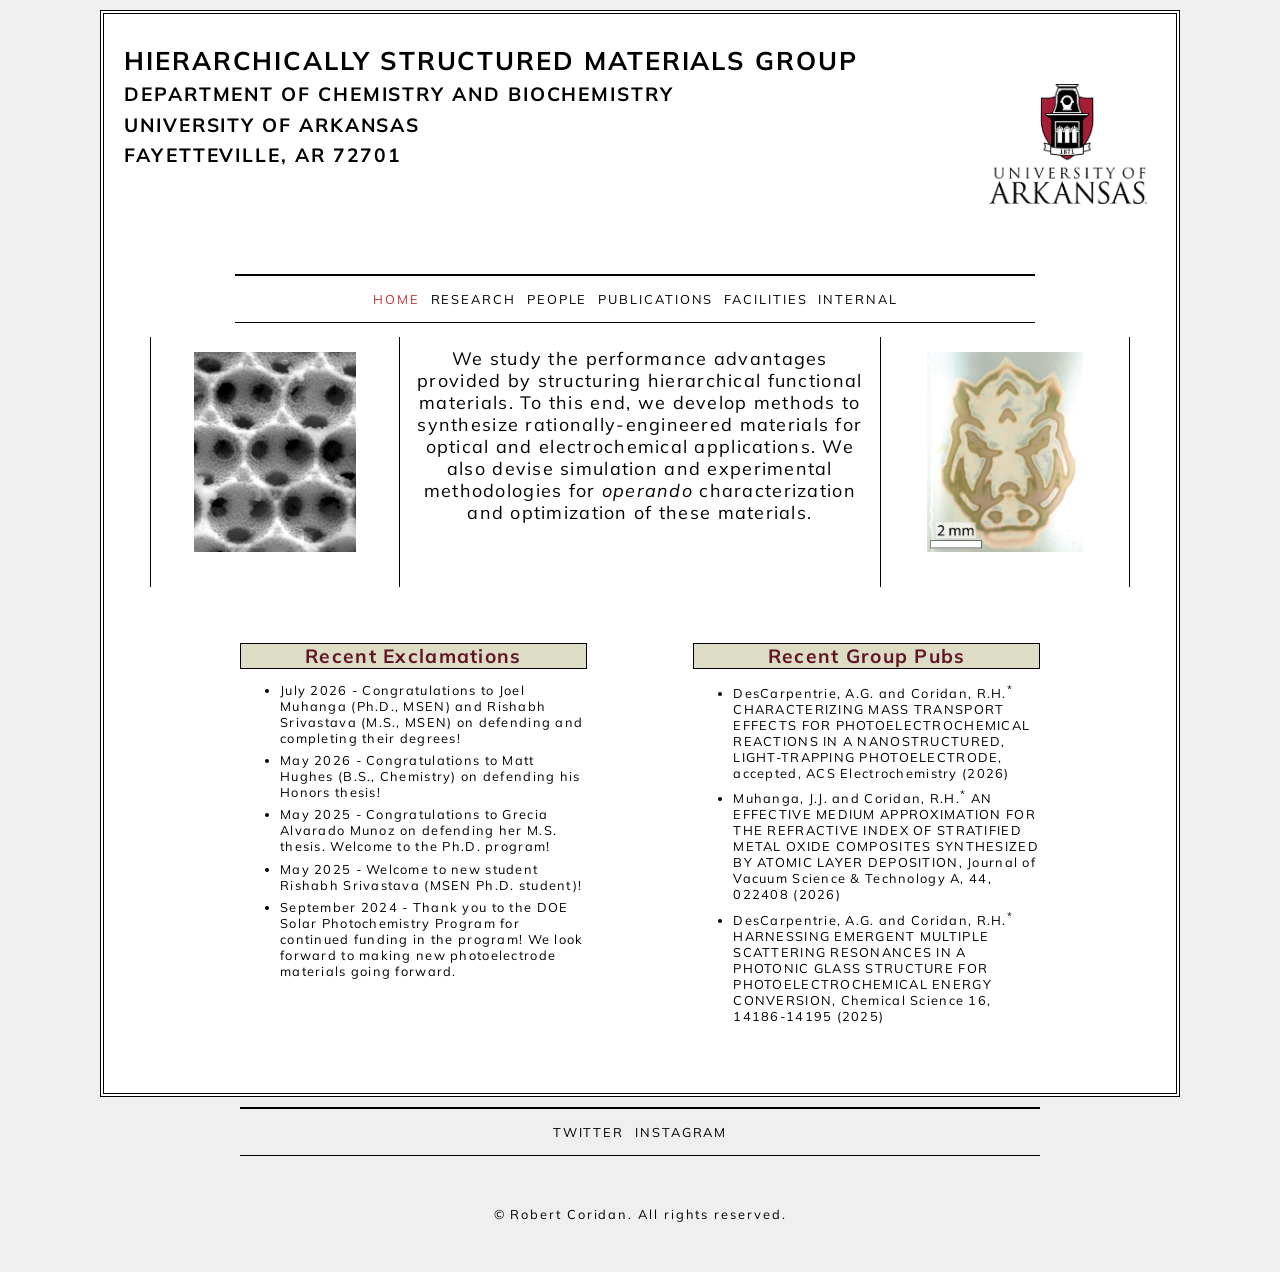
<file: index.html>
<!DOCTYPE html>
<html>
	<head>
		<title>Home - Hierarchically structured materials group</title>
		<link href="css/default.css" rel="stylesheet" type="text/css" media="all" />
		<link href="css/grid.css" rel="stylesheet" type="text/css" media="all" />
		<link href="css/layout.css" rel="stylesheet" type="text/css" media="all" />

		<link href='http://fonts.googleapis.com/css?family=Lato' type='text/css'>
		<link href='http://fonts.googleapis.com/css?family=Muli' rel='stylesheet' type='text/css'>
	</head>
	<body>
		<div id="page">
			<div class="header">	
				<div class="text">
					<h1>Hierarchically structured materials group</h1>
					<h2><a href="http://chemistry.uark.edu">Department of Chemistry and Biochemistry</a></h2>
					<h2><a href="http://www.uark.edu">University of Arkansas</a></h2>
					<h2><a href="https://www.google.com/maps/place/Fayetteville,+AR/@36.0694725,-94.1623709,12z/data=!3m1!4b1!4m2!3m1!1s0x87c96f7b2fb53e9d:0x4519f069fcb4c8cf">Fayetteville, AR 72701</a></h2>
				</div>
				<div class="image"><a href="http://www.uark.edu"><img src="images/UA_Logo.png"></a></div>
					<div class="afterNav"></div>
				<nav><ul id="navigation">
					<li><a href="index.html" class="on">Home</a></li>
					<li><a href="research.html">Research</a></li>
					<li><a href="people.html">People</a></li>
					<li><a href="publications.html">Publications</a></li>
					<li><a href="facilities.html">Facilities</a></li>
					<li><a href="https://rcoridan.slack.com">Internal</a></li>
					<div class="afterNav"></div>
				</ul></nav>
			</div>

			<div class="middle">
				<div class="image"><img src='images/71201C04_corr.png' height="200">
				</div>
				<div class="article">

					We study the performance advantages provided by structuring hierarchical functional materials.  To this end, we develop methods to synthesize rationally-engineered materials for optical and electrochemical applications.  We also devise simulation and experimental methodologies for <em>operando</em> characterization and optimization of these materials.  

				</div>
				<div class="image"><img src='images/razorback_photopatterning.png' height="200">
				</div>
			</div>

			<div class="front">
				<div class="recentPubs">
					<h1>Recent Group Pubs</h1>
					<ul>
						<li> DesCarpentrie, A.G. and Coridan, R.H.<sup>*</sup> <a href="https://doi.org/10.1021/acselectrochem.6c00253">Characterizing mass transport effects for photoelectrochemical reactions in a nanostructured, light-trapping photoelectrode</a>, accepted, ACS Electrochemistry (2026)</li>
						<li> Muhanga, J.J. and Coridan, R.H.<sup>*</sup> <a href="https://doi.org/10.1116/6.0005085">An effective medium approximation for the refractive index of stratified metal oxide composites synthesized by atomic layer deposition</a>, Journal of Vacuum Science & Technology A, 44, 022408 (2026)</li>
						<li> DesCarpentrie, A.G. and Coridan, R.H.<sup>*</sup> <a href="https://doi.org/10.1039/d5sc02916c">Harnessing emergent multiple scattering resonances in a photonic glass structure for photoelectrochemical energy conversion</a>, Chemical Science 16, 14186-14195 (2025)</li>
				</div>
				<div class="afterRecent"></div>
				<div class="recentNews">
					<h1>Recent Exclamations</h1>
					<ul>
						<li>July 2026 - Congratulations to Joel Muhanga (Ph.D., MSEN) and Rishabh Srivastava (M.S., MSEN) on defending and completing their degrees!
						<li>May 2026 - Congratulations to Matt Hughes (B.S., Chemistry) on defending his Honors thesis!
						<li>May 2025 - Congratulations to Grecia Alvarado Munoz on defending her M.S. thesis. Welcome to the Ph.D. program!
						<li>May 2025 - Welcome to new student Rishabh Srivastava (MSEN Ph.D. student)!
						<li>September 2024 - Thank you to the DOE Solar Photochemistry Program for continued funding in the program!  We look forward to making new photoelectrode materials going forward. 
						<!---<li>August 2024 - Congratulations to Dr. Sam Conlin on his Chemistry Ph.D. defense!
						li>April 2024 - Congratulations to Trent and Anna for well defended Honors theses!   
						<li>February 2024 - Welcome to new student Ben Hollis (Chem B.S. student)!
						<li>November 2023 - Welcome to new student Asif Shabbir (Chem Ph.D. student)!
						<li>August 2023 - Welcome to new student Grecia Alvarado Munoz (MSEN M.S. student)!
						<!---<li>August 2023 - We're happy to contribute to the Prof. Heyes's new NSF grant on characterizing non-toxic, core-shell quantum dots!  Read more about it <a href ="https://news.uark.edu/articles/66041/researchers-receive-nsf-grant-to-study-semiconducting-nanoparticles?utm_source=arkansas-news&utm_medium=email_2023-08-30&utm_campaign=news_headlines&utm_content=researchers-receive-nsf-grant-to-study-semiconducting-nanoparticles">here</a>.
						<!---<li>April 2023 - Congratulations to Ian and Ashlyn for successfully defending their Honors Theses!
						<li>December 2022 - Congratulations to Ashlyn and Anna for winning the statewide competition for Student Undergraduate Research Fellowship (SURF) grants!
						<li>November 2022 - Congrats to Dr. Hamed Mehrabi for successfully defending his MSEN Ph.D.!
						<li>November 2022 - Congrats to Caroline Eddy on successfully defending her Honors Thesis!
						<li>July 2022 - Congratulations our Defense-a-palooza participants and first Ph.D. graduates: Dr. Zebulon Schichtl, Dr. James Lowe, and Dr. Justin Rowan Reed DeMoulpied!
						<li>April 2022 - Congratulations to Rachel for successfully defending her Masters thesis!
						<li>January 2022 - Congratulations to Ashlyn, Ian, and Caroline for winning Honors College Research Fellowships!
						<!---<li>September 2021 - Thanks to the University of Arkansas Chancellor's Innovation and Collaboration Fund for funding our collaboration with <a href="https://engineering.uark.edu/directory/index/uid/hanhu/name/Han+Hu/">the Hu Group (MEEG)</a> and <a href = "https://pesla.uark.edu/">the Zhao Group (ELEG)</a> on interfaces for electric cooling applications.
						<!---<li>September 2021 - Thanks to the <a href="https://www.arkansasedc.com/science-technology/division/data-analytics-that-are-robust-trusted-(dart)">Arkansas NSF EPSCoR and the DART Center</a> for funding our seed grant proposal.  We will be looking to hire a postdoc in the near future.
						<li>August 2021 - Thanks to the NSF for funding our <a href="https://www.nsf.gov/awardsearch/showAward?AWD_ID=2117203&HistoricalAwards=false">MRI proposal</a>.  We're getting sputtering and e-beam evaporation on campus!
						<li>April 2021 - Congrats to Mollie Henry on successfully defending your Honors Thesis! 
						<li>March 2021 - Welcome to new Chemistry undergrad Ashlyn Descarpentrie! 
						<li>March 2021 - Welcome to new Chemistry PhD student Joel Muhanga! 
						<li>January 2021 - Welcome to two new Chemistry undergrads, Caroline Eddy and Ian Hollis! 
						<li>January 2021 - Our lab was part of two teams funded through the Scialog: Negative Emissions Science program funded by the Sloan Foundation and the Research Corportion.  Check out projects and our partners <a href="https://rescorp.org/news/2021/01/eight-projects-win-scialog-negative-emissions-science-fundinghttps:/rescorp.org/news/2021/01/eight-projects-win-scialog-negative-emissions-science-funding">here</a>! 
						<li>December 2019 - Sam Conlin and Rachel Cherry have joined the group as new graduate students!
						<li>September 2019 - Our work on photoelectrochemical lithography was awarded a <a href='https://chancellorsfund.uark.edu/commercialization-fund/'>Chancellor's Commercialization Fund Award</a>!  We will use this resource to build prototypes based on our cuprous oxide work. 
						<li>September 2019 - We are part of a <a href="https://www.nsf.gov/awardsearch/showAward?AWD_ID=1934725">team that was awarded an NSF grant</a> to study the topologies of energy landscapes in chemical systems. Congrats to Aurora and the rest of this great team of mathematicians, theoretical chemists, and experimentalists! 
						<li>Announcement: New UARK CHEM Grad students - we are hiring!  Please get in touch with Rob to learn more about current projects and opportunities.  
						<li>August 2019 - We received a <a href="https://news.uark.edu/articles/49587/coridan-to-receive-early-career-award-from-u-s-department-of-energy">2019 Department of Energy Early Career Award</a>!
						<li>July 2019 - We than the Connor Family and Fulbright College for selecting us for the <a href="https://news.uark.edu/articles/48192/fulbright-college-announces-2019-connor-faculty-fellows">Robert C. and Sandra Connor Endowed Faculty Fellowship Award</a>!
						<li>July 2019 - Good luck to Brayley as she leaves Arkansas to start Graduate School in Chemistry at Northwestern!
						<li>May 2019 - The Coridan Lab tore it up at the Spring Electrochemical Society Meeting - four students, four talks, two days.  
						<li>April 2019 - Congratulations to Justin on being named to the Honorable Mention list for the NSF GFRP.
						<li>Aug 2018 - Yay! The REU students are gone!
						<li>May 2018 - REU students Jaydee (Chemistry) and Blake (µEP) have arrived in the lab!
						<li>April 2018 - Mya and Walker's paper was accepted in <a href="https://onlinelibrary.wiley.com/doi/abs/10.1002/adfm.201800481">Advanced Functional Materials</a>.</li>
						<li>Dec 2017 - Congratulations to our group's first alumni, CHEG graduate Walker Perez!</li> 
						<li>Sep 27 2017 - James's paper on direct photolithography of Cu2O was accepted in the <a href="http://pubs.rsc.org/en/content/articlelanding/2017/ta/c7ta05321e#!divAbstract">Journal of Materials Chemistry A</a>.</li>
						<li>Aug 1 2017 - Check out our new <a href="facilities.html">CNC Mill and Optical Microscopy Suite</a>!   Thanks to Hamed and Zeb for getting those up and running!
						<li>Dec 13 2016 - Our new UV-Vis spectrophotometer with integrating sphere arrived.  Thin film absorption, engage!
						<li>Aug 30 2016 - Our paper on high-speed x-ray imaging of electrolytic bubble growth on an isolated electrocatalyst at a semiconductor-liquid  interface was accepted for publication in <a href="http://pubs.acs.org/doi/abs/10.1021/acsami.6b07729">ACS Applied Materials &amp; Interfaces.</a></li> 
						<li>July 1 2016 - Our research group was awarded a U of A Honors College Faculty Equipment and Technology grant to support our purchase of a Gas Chromatography system.  Thanks to the Honors College!</li>
						<li>May 26 2016 - Our <a href="https://twitter.com/rcoridan/status/735971556543827968">Arradiance GEMStar ALD system</a> started <a href="https://twitter.com/rcoridan/status/736303177616785408">growing thin films</a> today!</li>
						<li>May 2016 - We made it through our first school year!  Now to the science!</li>
						<li>Contact Rob to learn more about the group and how to join up!</li>
						<li>Our group starts at the <a href="http://news.uark.edu/articles/31901/electrochemical-materials-specialist-joins-chemistry-biochemistry">University of Arkansas in Fall 2015</a>.</li>-->
					</ul>
				</div>
				<div class="afterRecent"></div>


			</div>

		</div>
		<footer>
		<ul class="contact">
			<li><a href="https://twitter.com/coridanlab" class="icon icon-twitter"><span>Twitter</span></a></li>
			<li><a href="https://instagram.com/coridanlab" class="icon icon-instagram"><span>Instagram</span></a></li>
		</ul>
		<p><div class="text">&copy; Robert Coridan. All rights reserved.</div></p>
		</footer>

<!-- Global site tag (gtag.js) - Google Analytics -->
<script async src="https://www.googletagmanager.com/gtag/js?id=UA-66024125-1"></script>
<script>
  window.dataLayer = window.dataLayer || [];
  function gtag(){dataLayer.push(arguments);}
  gtag('js', new Date());

  gtag('config', 'UA-66024125-1');
</script>

<! -- replaced 'src="//gc.zgo.at/count.js"' with 'src="count.js"' --> 
<script data-goatcounter="https://coridanlab.goatcounter.com/count"
        async src="count.js"></script>
	</body>
</html>
</file>
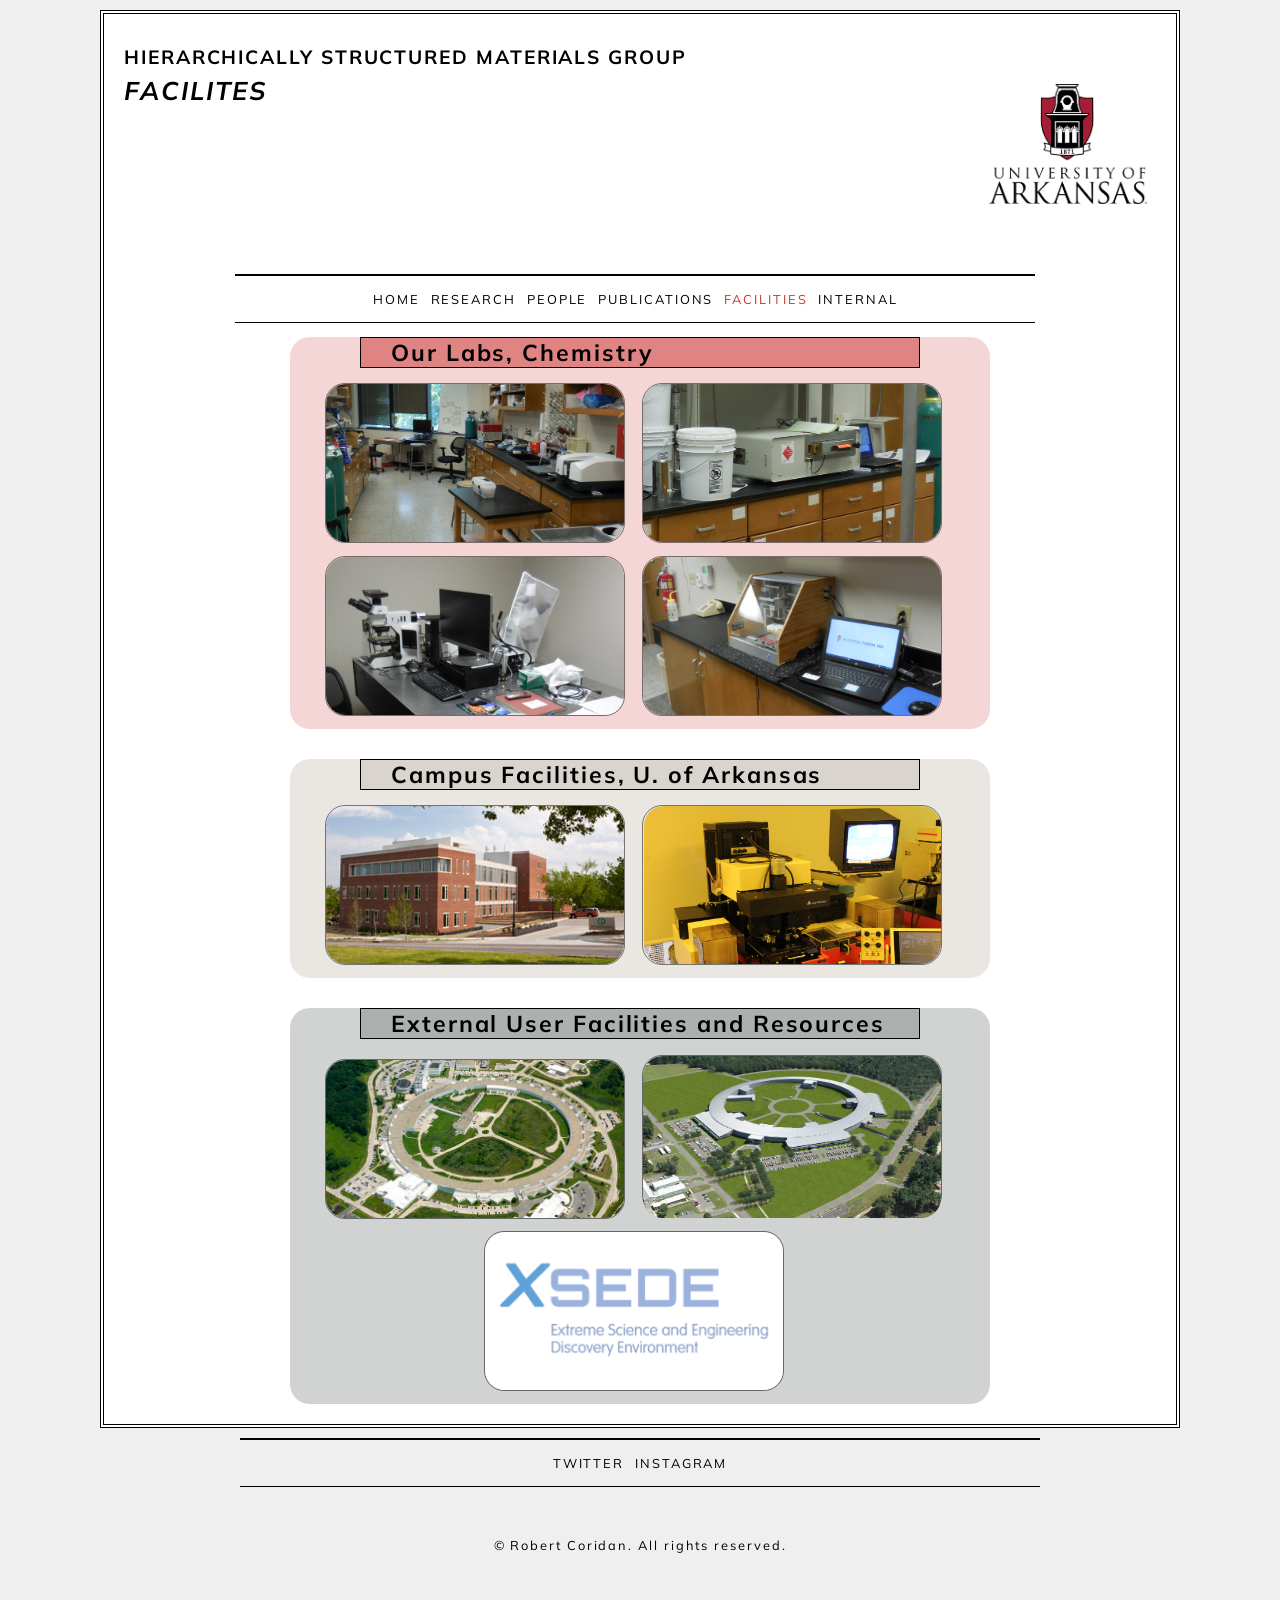
<file: facilities.html>
<!DOCTYPE html>
<html>
	<head>
		<title>Facilities - Hierarchically structured materials group</title>
		<link href="css/default.css" rel="stylesheet" type="text/css" media="all" />
		<link href="css/grid.css" rel="stylesheet" type="text/css" media="all" />
		<link href="css/facilities.css" rel="stylesheet" type="text/css" media="all" />

		<link href='http://fonts.googleapis.com/css?family=Lato:400,700&subset=latin,latin-ext' rel='stylesheet' type='text/css'>
		<link href='http://fonts.googleapis.com/css?family=Muli' rel='stylesheet' type='text/css'>
	</head>
	<body>
		<div id="page">
			<div class="header">	
				<div class="text">
					<h2>Hierarchically structured materials group</h2>
					<h1><em>Facilites</em></h1>
					<h2>  </h2>
					<h2> </h2>
				</div>
				<div class="image"><a href="http://www.uark.edu"><img src="images/UA_Logo.png"></a></div>
					<div class="afterNav"></div>
				<nav><ul id="navigation">
					<li><a href="index.html">Home</a></li>
					<li><a href="research.html">Research</a></li>
					<li><a href="people.html">People</a></li>
					<li><a href="publications.html">Publications</a></li>
					<li><a href="facilities.html" class="on">Facilities</a></li>
					<li><a href="https://rcoridan.slack.com">Internal</a></li>
					<div class="afterNav"></div>
				</ul></nav>
			</div>
			
			<div class="ourLab">
				<h1>Our Labs, Chemistry</h1>
					<ul class="mem-list">
					<li><a href="">
					<img src="images/20170817_gc_uv-vis-cr.png" width="298" height="158" />
					<span class="text-content"><span> Characterization (CHBC 106)</span></span>
					</a>
					</li>
					<li><a href="">
					<img src="images/20170817_ald-cr.png" width="298" height="158" />
					<span class="text-content"><span> Synthesis (CHBC 106)</span></span>
					</a>
					</li>
					<li><a href="">
					<img src="images/20170817_microscopy-cr.png" width="298" height="158" />
					<span class="text-content"><span>Microscopy (CHBC 112)</span></span>
					</a>
					</li>
					<li><a href="">
					<img src="images/20170817_carbide-cr.png" width="298" height="158" />
					<span class="text-content"><span>Robots (CHBC 108)</span></span>
					</a>
					</li>
				</ul>
			</div>
			
			<div class="campusLab">
				<h1>Campus Facilities, U. of Arkansas</h1>
					<ul class="mem-list">
					<li><a href="http://nano.uark.edu">
					<img src="images/NANO_Building.png" width="298" height="158" />
					<span class="text-content"><span>Institute for Nanoscience and Engineering</span></span>
					</a>
					</li>
					<li><a href="http://high-density-electronics.uark.edu/">
					<img src="images/ma150-1.png" height="158" style="background-color:white; overflow:hidden"/>
					<span class="text-content"><span>High Density Electronics Center</span></span>
					</a>
					</li>
				</ul>
			</div>

			<div class="externalLab">
				<h1>External User Facilities and Resources</h1>
				<ul class="mem-list">
					<li><a href="http://www.aps.anl.gov">
					<img src="images/argonne_aps_sm.jpg" width="298" height="158" />
					<span class="text-content">
						<span>Advanced Photon Source
							<br>Argonne National Lab
							<br>Chicago, IL USA
						</span>
					</span>
					</a>
					</li>
					<li><a href="https://www.bnl.gov/ps/nsls2/about-NSLS-II.php">
					<img src="images/a0100708_nsls2-300.jpg" width="298"  />
					<span class="text-content">
						<span>NSLS-II
							<br>Brookhaven National Lab
							<br>Brookhaven, NY USA
						</span>
					</span>
					</a>
					</li>
					<li><a href="http://www.xsede.org">
					<img src="images/xsede-full-color_sm.png" width="298" height="158" style="background-color:white;"/>
					<span class="text-content">
						<span>XSEDE
							<br>National Science Foundation
						</span>
					</span>
					</a>
					</li>
				</ul>
			</div>
		</div>
		<footer>
		<ul class="contact">
			<li><a href="https://twitter.com/coridanlab" class="icon icon-twitter"><span>Twitter</span></a></li>
			<li><a href="https://instagram.com/coridanlab" class="icon icon-instagram"><span>Instagram</span></a></li>
		</ul>
		<p><div class="text">&copy; Robert Coridan. All rights reserved.</div></p>
		</footer>

		<!-- Global site tag (gtag.js) - Google Analytics -->
<script async src="https://www.googletagmanager.com/gtag/js?id=UA-66024125-1"></script>
<script>
  window.dataLayer = window.dataLayer || [];
  function gtag(){dataLayer.push(arguments);}
  gtag('js', new Date());

  gtag('config', 'UA-66024125-1');
</script>

<! -- replaced 'src="//gc.zgo.at/count.js"' with 'src="count.js"' --> 
<script data-goatcounter="https://coridanlab.goatcounter.com/count"
        async src="count.js"></script>

	</body>
</html>
</file>
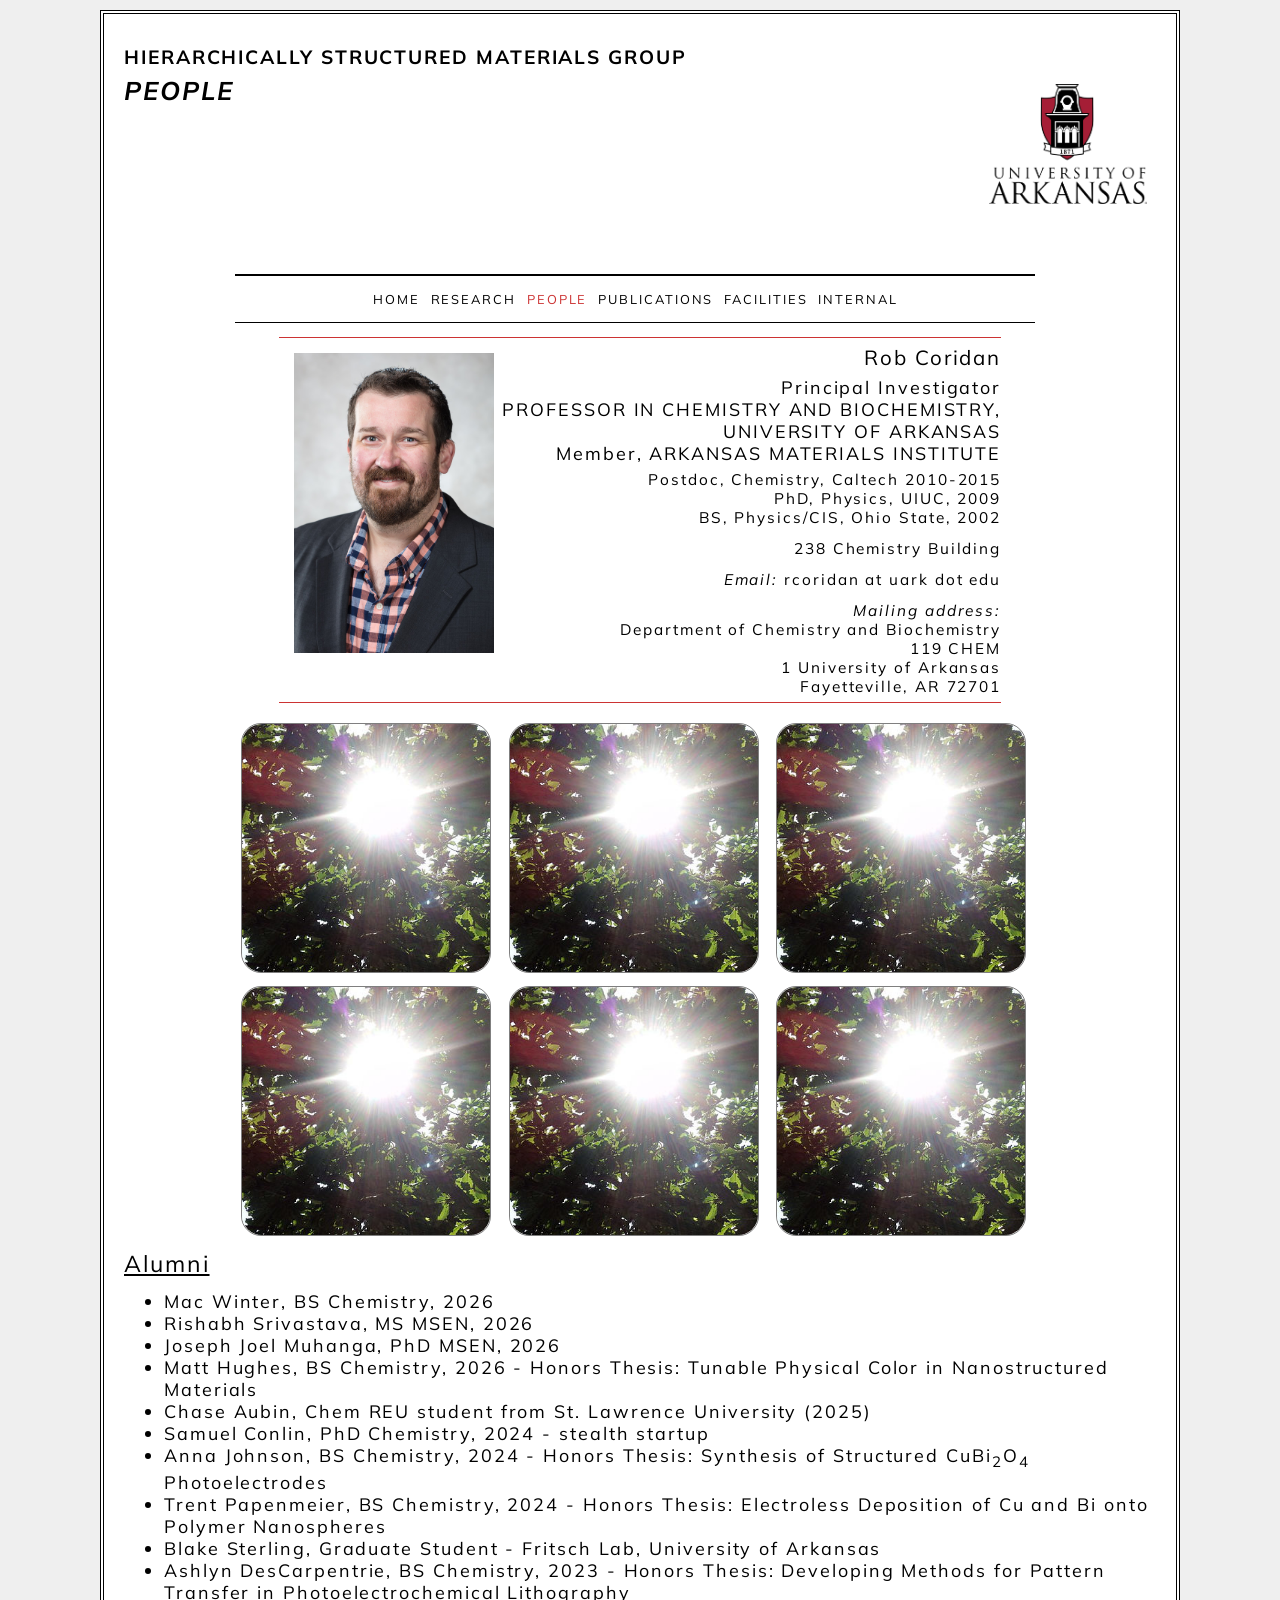
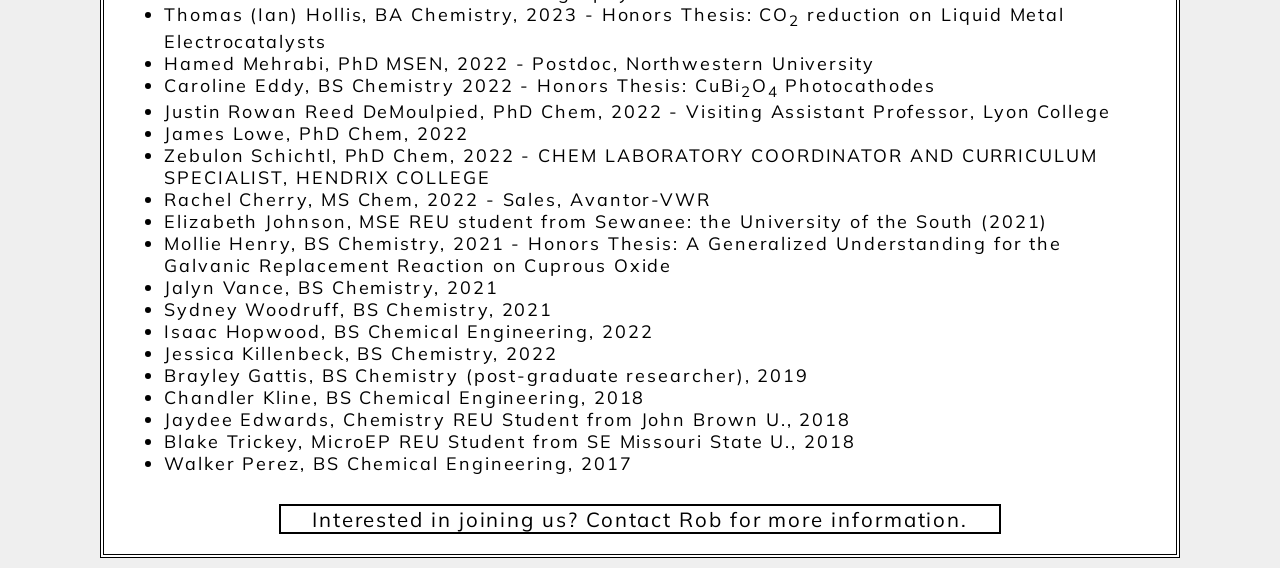
<file: people.html>
<!DOCTYPE html>
<html>
<head>
	<title>People - Hierarchically structured materials group</title>
	<link href="css/default.css" rel="stylesheet" type="text/css" media="all" />
	<link href="css/grid.css" rel="stylesheet" type="text/css" media="all" />
	<link href="css/peoplelayout.css" rel="stylesheet" type="text/css" media="all" />

	<link href='http://fonts.googleapis.com/css?family=Lato:400,700&subset=latin,latin-ext' rel='stylesheet' type='text/css'>
	<link href='http://fonts.googleapis.com/css?family=Muli' rel='stylesheet' type='text/css'>
</head>
<body>
	<div id="page">
		<div class="header">	
			<div class="text">
				<h2>Hierarchically structured materials group</h2>
				<h1><em>People</em></h1>
				<h2>  </h2>
				<h2> </h2>
			</div>
			<div class="image"><a href="http://www.uark.edu"><img src="images/UA_Logo.png"></a></div>
			<div class="afterNav"></div>
			<nav><ul id="navigation">
				<li><a href="index.html">Home</a></li>
				<li><a href="research.html">Research</a></li>
				<li><a href="people.html" class="on">People</a></li>
				<li><a href="publications.html">Publications</a></li>
				<li><a href="facilities.html">Facilities</a></li>
				<li><a href="https://rcoridan.slack.com">Internal</a></li>
				<div class="afterNav"></div>
			</ul></nav>
		</div>
		<div class="labpi">
			<div class="image"><img src='images/RS9123_9097_Robert_Coridan-6-scr.jpg' height="300">
			</div>
			<div class='text'> 
				<div class='name'>Rob Coridan</div>
				<div class='position'>Principal Investigator
					<br><a href='https://chemistry.uark.edu/directory/faculty/uid/rcoridan/name/Robert+Henry+Coridan/'>Professor in Chemistry and Biochemistry, University of Arkansas</a>
					<br>Member, <a href = 'https://materials.uark.edu/'>Arkansas Materials Institute</a> 
				</div>
				<div class='cv'>Postdoc, Chemistry, Caltech 2010-2015
					<br>PhD, Physics, UIUC, 2009
					<br>BS, Physics/CIS, Ohio State, 2002
				</div>
				<div class='address'>238 Chemistry Building</div>
				<div class='address'><em>Email:</em> rcoridan at uark dot edu</div>
				<div class='address'><em>Mailing address:</em>
					<br>Department of Chemistry and Biochemistry
					<br>119 CHEM
					<br>1 University of Arkansas 
					<br>Fayetteville, AR 72701
				</div>
			</div>

		</div>
		<div class="afterlabpi"></div>
		<div class="memberArea">
			<ul class="mem-list">
				<li><a href="http://fulbright.uark.edu/departments/chemistry/directory/graduate-students.php">
					<img src="images/sunlight_leaves_wikimedia.jpg" width="248" height="248" />
					<span class="text-content"><span>
						Grecia Alvarado Muñoz<br>
						MSEN Ph.D. Student<br><br>
						B.S. Chemical Engineering, 2019<br>
					U Nacional de San Agustin de Arequipa<br><br>
						M.S. Materials Science and Engineering, 2025
					U of Arkansas
				Research Interest: Chemical control of electroless deposition reactions for functional composite synthesis</span></span>
				</a>
			</li>
			<li><a href="">
				<img src="images/sunlight_leaves_wikimedia.jpg" width="248" height="248" />
				<span class="text-content"><span>
					Chase Aubin<br>
					Chem Ph.D. Student<br><br>
					B.S. Chemistry<br>
					St. Lawrence University, 2026<br><br>
				Research Interest: Transition metal nitrides for photonic glass photoelectrodes</span></span>
			</a>
			</li>
			<li><a href="">
				<img src="images/sunlight_leaves_wikimedia.jpg" width="248" height="248" />
				<span class="text-content"><span>
					Ashlyn Descarpentrie<br>
					Chem Ph.D. Candidate<br><br>
					B.S. Chemistry<br>
					U of Arkansas, 2023<br><br>
				Research Interest: Photonic glass photoelectrodes for solar fuels applications</span></span>
			</a>
			</li>
			<li><a href="">
				<img src="images/sunlight_leaves_wikimedia.jpg" width="248" height="248" />
				<span class="text-content"><span>
					Ben Hollis<br>
					Chem Undergrad</span></span>
				</a>
			</li>
			
			<li><a href="">
				<img src="images/sunlight_leaves_wikimedia.jpg" width="248" height="248" />
				<span class="text-content"><span>
					John McLaughlin<br>
					MSE M.S. Student<br><br>
					B.S. Chemistry<br>
					Oral Roberts University, 2026<br><br>
				Research Interest: ALD synthesis of multifunctional thin films</span></span>
			</a>
			</li>
			
			<li><a href="http://microep.uark.edu/newwebsite/php_sql_scripts/index.php">
				<img src="images/sunlight_leaves_wikimedia.jpg" width="248" height="248" />
				<span class="text-content"><span>
					Mac Winter<br>
					Chem Ph.D. Student<br>
					U of Arkansas<br><br>
				Research Interests: Synthesis of multifunctional colloidal particles for photonic applications</span></span>
				</a>
			</li>


	</ul>
</div>

<div class="alumniArea">
	Alumni
</div>
<div class="alumni-list">
	<ul class="alumni-list">
		<li> Mac Winter, BS Chemistry, 2026
		<li> Rishabh Srivastava, MS MSEN, 2026
		<li> Joseph Joel Muhanga, PhD MSEN, 2026
		<li> Matt Hughes, BS Chemistry, 2026 - Honors Thesis: Tunable Physical Color in Nanostructured Materials
		<li> Chase Aubin, Chem REU student from St. Lawrence University (2025) </li>
		<li> Samuel Conlin, PhD Chemistry, 2024 - stealth startup
		<li> Anna Johnson, BS Chemistry, 2024 - Honors Thesis: Synthesis of Structured CuBi<sub>2</sub>O<sub>4</sub> Photoelectrodes</li>
		<li> Trent Papenmeier, BS Chemistry, 2024 - Honors Thesis: Electroless Deposition of Cu and Bi onto Polymer Nanospheres</li>
		<li> Blake Sterling, Graduate Student - Fritsch Lab, University of Arkansas </li>
		<li> Ashlyn DesCarpentrie, BS Chemistry, 2023 - Honors Thesis: Developing Methods for Pattern Transfer in Photoelectrochemical Lithography</li>
		<li> Thomas (Ian) Hollis, BA Chemistry, 2023 - Honors Thesis: CO<sub>2</sub> reduction on Liquid Metal Electrocatalysts</li>
		<li> Hamed Mehrabi, PhD MSEN, 2022 - Postdoc, Northwestern University </li>
		<li> Caroline Eddy, BS Chemistry 2022 - Honors Thesis: CuBi<sub>2</sub>O<sub>4</sub> Photocathodes </li>
		<li> Justin Rowan Reed DeMoulpied, PhD Chem, 2022 - Visiting Assistant Professor, Lyon College</li>
		<li> James Lowe, PhD Chem, 2022</li>
		<li> Zebulon Schichtl, PhD Chem, 2022 - <a href='https://www.hendrix.edu/chemistry/profile.aspx?id=105333'>Chem Laboratory Coordinator and Curriculum Specialist, Hendrix College</a></li>
		<li> Rachel Cherry, MS Chem, 2022 - Sales, Avantor-VWR</li>
		<li> Elizabeth Johnson, MSE REU student from Sewanee: the University of the South (2021) </li>
		<li> Mollie Henry, BS Chemistry, 2021 - Honors Thesis: A Generalized Understanding for the Galvanic Replacement Reaction on Cuprous Oxide</li>
		<li> Jalyn Vance, BS Chemistry, 2021</li>
		<li> Sydney Woodruff, BS Chemistry, 2021</li>
		<li> Isaac Hopwood, BS Chemical Engineering, 2022 </li>
		<li> Jessica Killenbeck, BS Chemistry, 2022 </li>
		<li> Brayley Gattis, BS Chemistry (post-graduate researcher), 2019 </li>
		<li> Chandler Kline, BS Chemical Engineering, 2018 </li>
		<li> Jaydee Edwards, Chemistry REU Student from John Brown U., 2018 </li>
		<li> Blake Trickey, MicroEP REU Student from SE Missouri State U., 2018 </li>
		<li> Walker Perez, BS Chemical Engineering, 2017 </li>
	</ul>
</div>

<!---Alumni
	Walker Perez
	-->


<div class='opening'>
	Interested in joining us?  Contact Rob for more information.
</div><div class="afterlabpi"></div>
</div>
<!----<footer>
	<ul class="contact">
		<li><a href="https://twitter.com/coridanlab" class="icon icon-twitter"><span>Twitter</span></a></li>
		<li><a href="https://instagram.com/coridanlab" class="icon icon-instagram"><span>Instagram</span></a></li>
	</ul>
	<p><div class="text">&copy; Robert Coridan. All rights reserved.</div></p>
</footer>
---->

<!-- Global site tag (gtag.js) - Google Analytics -->
<script async src="https://www.googletagmanager.com/gtag/js?id=UA-66024125-1"></script>
<script>
  window.dataLayer = window.dataLayer || [];
  function gtag(){dataLayer.push(arguments);}
  gtag('js', new Date());

  gtag('config', 'UA-66024125-1');
</script>

<! -- replaced 'src="//gc.zgo.at/count.js"' with 'src="count.js"' --> 
<script data-goatcounter="https://coridanlab.goatcounter.com/count"
        async src="count.js"></script>

</body>
</html>
</file>
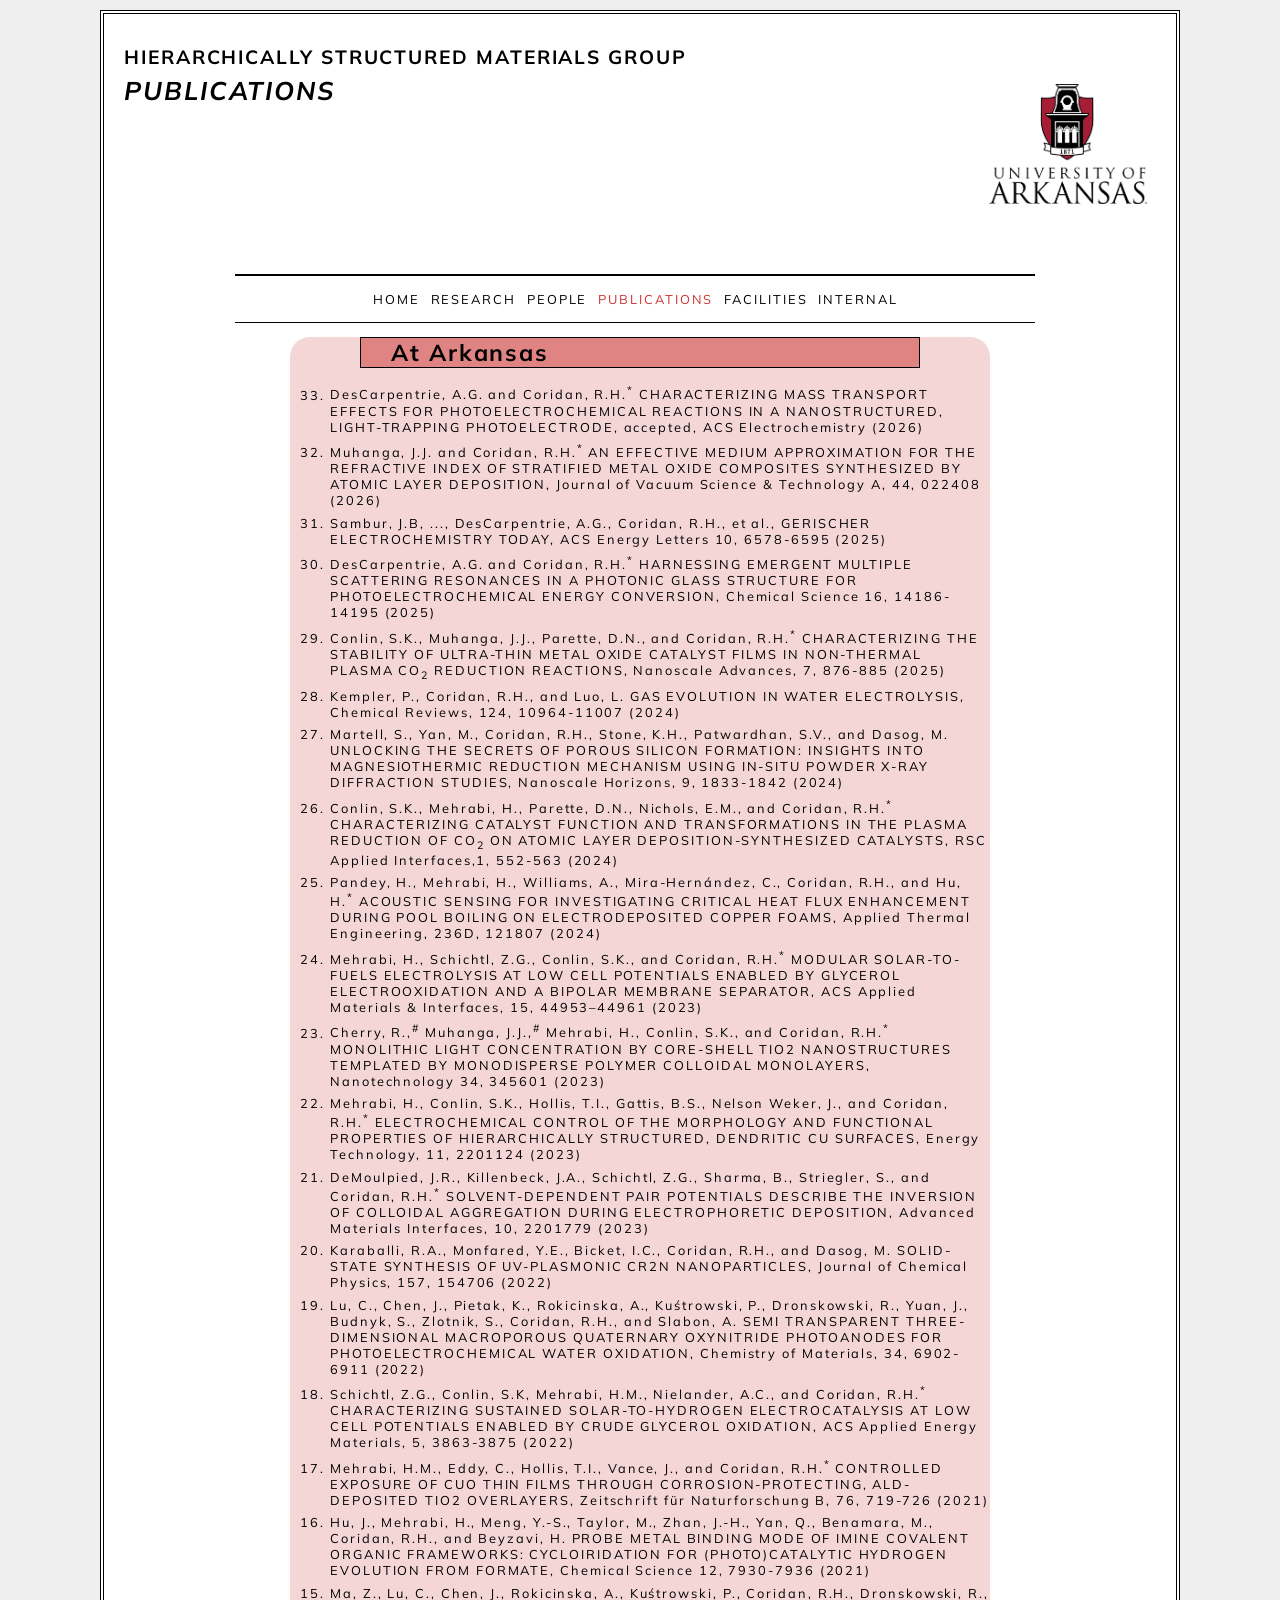
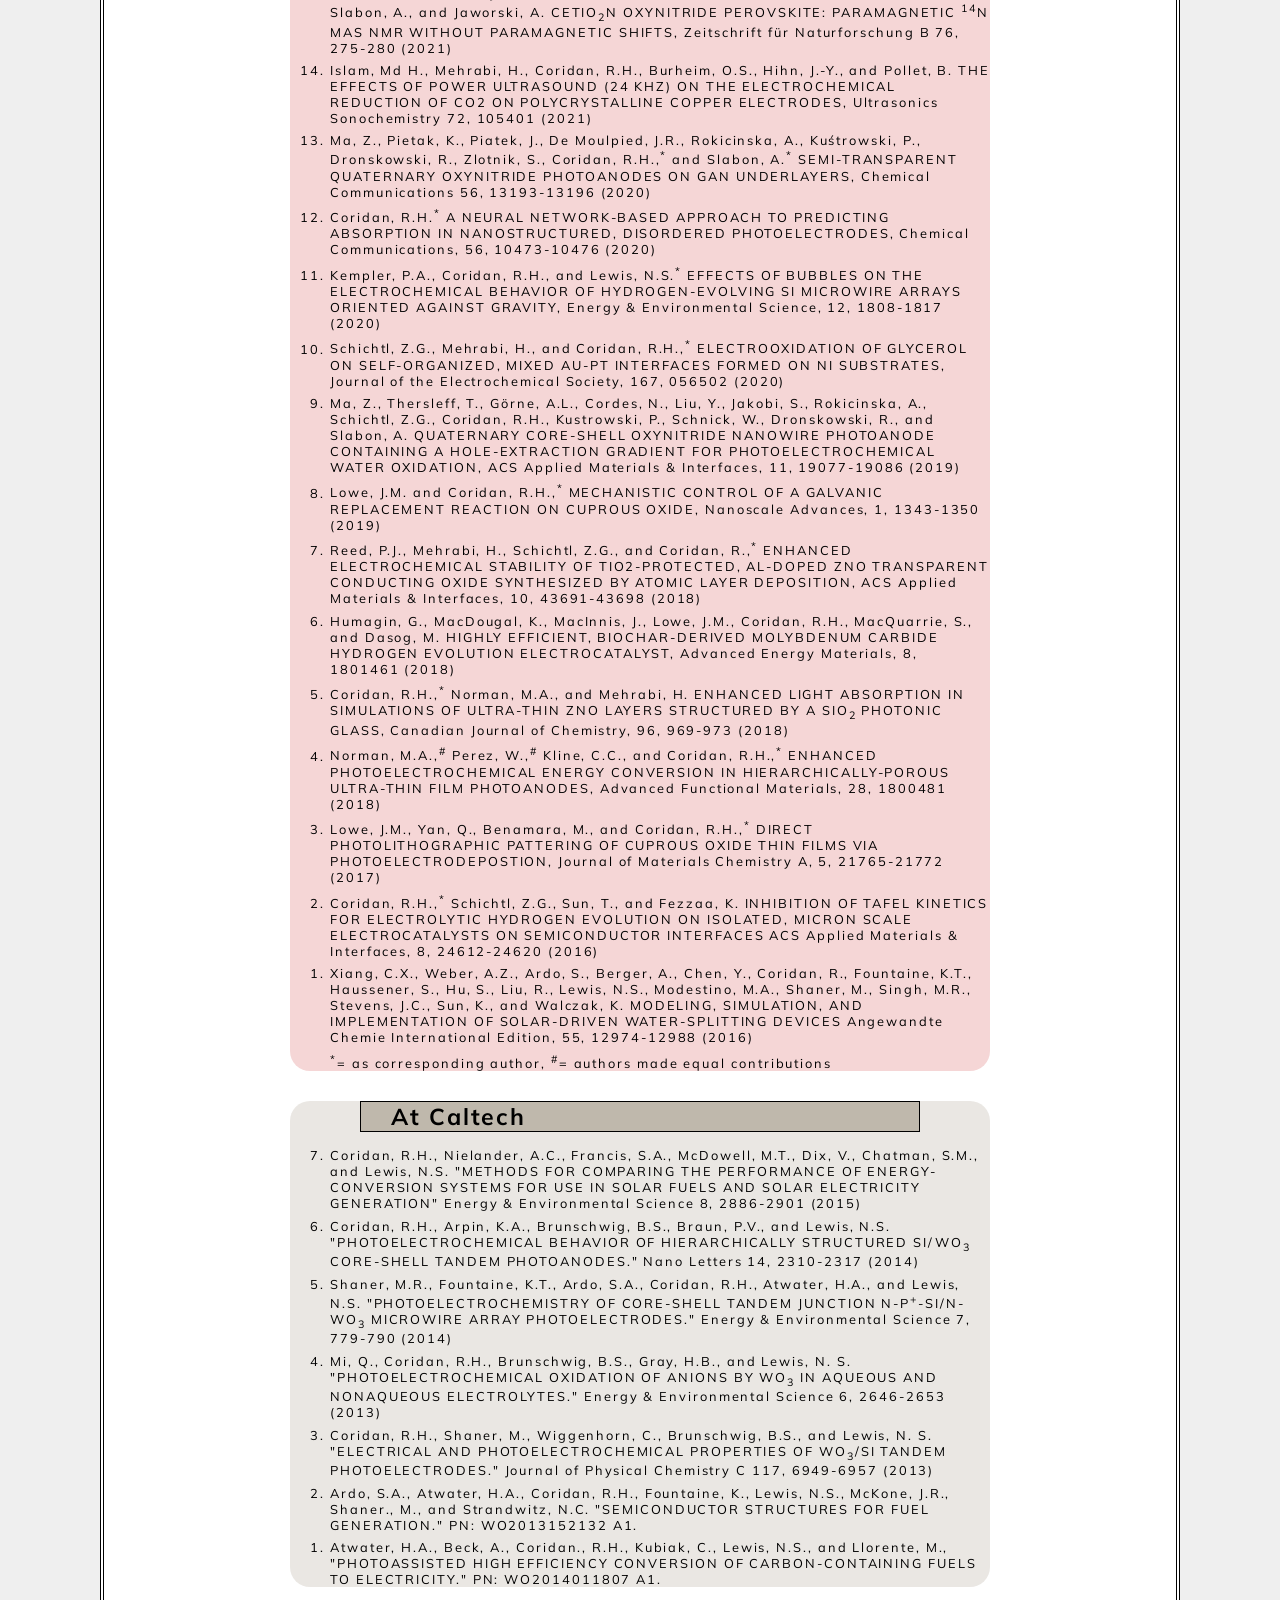
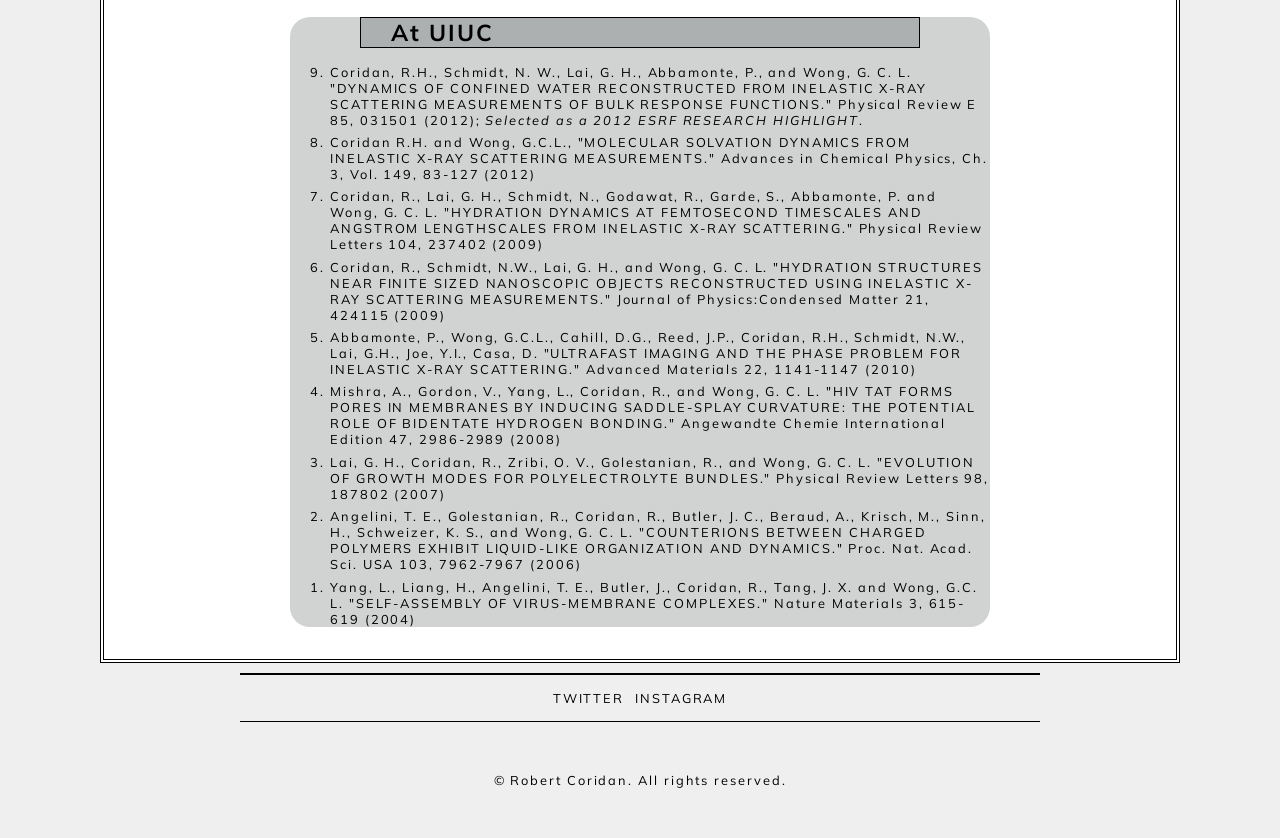
<file: publications.html>
<!DOCTYPE html>
<html>
	<head>
		<title>Publications - Hierarchically structured materials group</title>
		<link href="css/default.css" rel="stylesheet" type="text/css" media="all" />
		<link href="css/grid.css" rel="stylesheet" type="text/css" media="all" />
		<link href="css/publications.css" rel="stylesheet" type="text/css" media="all" />

		<link href='http://fonts.googleapis.com/css?family=Lato:400,700&subset=latin,latin-ext' rel='stylesheet' type='text/css'>
		<link href='http://fonts.googleapis.com/css?family=Muli' rel='stylesheet' type='text/css'>

	</head>
	<body>
		<div id="page">
			<div class="header">	
				<div class="text">
					<h2>Hierarchically structured materials group</h2>
					<h1><em>Publications</em></h1>
					<h2>  </h2>
					<h2> </h2>
				</div>
				<div class="image"><a href="http://www.uark.edu"><img src="images/UA_Logo.png"></a></div>
					<div class="afterNav"></div>
				<nav><ul id="navigation">
					<li><a href="index.html">Home</a></li>
					<li><a href="research.html">Research</a></li>
					<li><a href="people.html">People</a></li>
					<li><a href="publications.html" class="on">Publications</a></li>
					<li><a href="facilities.html">Facilities</a></li>
					<li><a href="https://rcoridan.slack.com">Internal</a></li>
					<div class="afterNav"></div>
				</ul></nav>
			</div>

			<div class="atArk">
				<h1>At Arkansas</h1>
				<ol reversed>
					<li> DesCarpentrie, A.G. and Coridan, R.H.<sup>*</sup> <a href="https://doi.org/10.1021/acselectrochem.6c00253">Characterizing mass transport effects for photoelectrochemical reactions in a nanostructured, light-trapping photoelectrode</a>, accepted, ACS Electrochemistry (2026)</li>
					<li> Muhanga, J.J. and Coridan, R.H.<sup>*</sup> <a href="https://doi.org/10.1116/6.0005085">An effective medium approximation for the refractive index of stratified metal oxide composites synthesized by atomic layer deposition</a>, Journal of Vacuum Science & Technology A, 44, 022408 (2026)</li>
					<li> Sambur, J.B, ..., DesCarpentrie, A.G., Coridan, R.H., et al., <a href="https://pubs.acs.org/doi/10.1021/acsenergylett.5c02966">Gerischer Electrochemistry Today</a>, ACS Energy Letters 10, 6578-6595 (2025)</li>
					<li> DesCarpentrie, A.G. and Coridan, R.H.<sup>*</sup> <a href="https://doi.org/10.1039/d5sc02916c">Harnessing emergent multiple scattering resonances in a photonic glass structure for photoelectrochemical energy conversion</a>, Chemical Science 16, 14186-14195 (2025)</li>
					<li> Conlin, S.K., Muhanga, J.J., Parette, D.N., and Coridan, R.H.<sup>*</sup> <a href="https://pubs.rsc.org/na/article/7/3/876/856259/Characterizing-the-stability-of-ultra-thin-metal">Characterizing the Stability of Ultra-thin Metal Oxide Catalyst Films in Non-thermal Plasma CO<sub>2</sub> Reduction Reactions</a>, Nanoscale Advances, 7, 876-885 (2025)</li>
					<li> Kempler, P., Coridan, R.H., and Luo, L. <a href="https://doi.org/10.1021/acs.chemrev.4c00211">Gas evolution in water electrolysis</a>, Chemical Reviews, 124, 10964-11007 (2024)</li>
					<li> Martell, S., Yan, M., Coridan, R.H., Stone, K.H., Patwardhan, S.V., and Dasog, M. <a href="https://pubs.rsc.org/en/Content/ArticleLanding/2024/NH/D4NH00244J">Unlocking the Secrets of Porous Silicon Formation: Insights into Magnesiothermic Reduction Mechanism using In-situ Powder X-ray Diffraction Studies</a>, Nanoscale Horizons, 9, 1833-1842 (2024)</li>
					<li> Conlin, S.K., Mehrabi, H., Parette, D.N., Nichols, E.M., and Coridan, R.H.<sup>*</sup> <a href="https://pubs.rsc.org/en/content/articlelanding/2024/lf/d3lf00271c">Characterizing Catalyst Function and Transformations in the Plasma Reduction of CO<sub>2</sub> on Atomic Layer Deposition-Synthesized Catalysts</a>, RSC Applied Interfaces,1, 552-563 (2024)</li>
					<li> Pandey, H., Mehrabi, H., Williams, A., Mira-Hernández, C., Coridan, R.H., and Hu, H.<sup>*</sup> <a href="https://doi.org/10.1016/j.applthermaleng.2023.121807">Acoustic sensing for investigating critical heat flux enhancement during pool boiling on electrodeposited copper foams</a>, Applied Thermal Engineering, 236D, 121807 (2024)</li>
					<li> Mehrabi, H., Schichtl, Z.G., Conlin, S.K., and Coridan, R.H.<sup>*</sup> <a href="https://pubs.acs.org/doi/10.1021/acsami.3c09016">Modular solar-to-fuels electrolysis at low cell potentials enabled by glycerol electrooxidation and a bipolar membrane separator</a>, ACS Applied Materials & Interfaces, 15, 44953–44961 (2023)</li>
					<li> Cherry, R.,<sup>#</sup> Muhanga, J.J.,<sup>#</sup> Mehrabi, H., Conlin, S.K., and Coridan, R.H.<sup>*</sup> <a href="https://iopscience.iop.org/article/10.1088/1361-6528/acd787">Monolithic light concentration by core-shell TiO2 nanostructures templated by monodisperse polymer colloidal monolayers</a>, Nanotechnology 34, 345601 (2023)</li>
					<li> Mehrabi, H., Conlin, S.K., Hollis, T.I., Gattis, B.S., Nelson Weker, J., and Coridan, R.H.<sup>*</sup> <a href="https://onlinelibrary.wiley.com/doi/10.1002/ente.202201124">Electrochemical control of the morphology and functional properties of hierarchically structured, dendritic Cu surfaces</a>, Energy Technology, 11, 2201124 (2023)</li>
					<li> DeMoulpied, J.R., Killenbeck, J.A., Schichtl, Z.G., Sharma, B., Striegler, S., and Coridan, R.H.<sup>*</sup> <a href="https://onlinelibrary.wiley.com/doi/10.1002/admi.202201779">Solvent-dependent Pair Potentials Describe the Inversion of Colloidal Aggregation During Electrophoretic Deposition</a>, Advanced Materials Interfaces, 10, 2201779 (2023)</li>
					<li> Karaballi, R.A., Monfared, Y.E., Bicket, I.C., Coridan, R.H., and Dasog, M. <a href="https://aip.scitation.org/doi/10.1063/5.0109806">Solid-State Synthesis of UV-Plasmonic Cr2N Nanoparticles</a>, Journal of Chemical Physics, 157, 154706 (2022)</li>
					<li> Lu, C., Chen, J., Pietak, K., Rokicinska, A., Kuśtrowski, P., Dronskowski, R., Yuan, J., Budnyk, S., Zlotnik, S., Coridan, R.H., and Slabon, A. <a href="https://pubs.acs.org/doi/full/10.1021/acs.chemmater.2c01290">Semi Transparent Three-Dimensional Macroporous Quaternary Oxynitride Photoanodes for Photoelectrochemical Water Oxidation</a>, Chemistry of Materials, 34, 6902-6911 (2022)</li> 
					<li> Schichtl, Z.G., Conlin, S.K, Mehrabi, H.M., Nielander, A.C., and Coridan, R.H.<sup>*</sup> <a href="https://pubs.acs.org/doi/10.1021/acsaem.2c00377">Characterizing sustained solar-to-hydrogen electrocatalysis at low cell potentials enabled by crude glycerol oxidation</a>, ACS Applied Energy Materials, 5, 3863-3875 (2022)</li>
					<li> Mehrabi, H.M., Eddy, C., Hollis, T.I., Vance, J., and Coridan, R.H.<sup>*</sup> <a href="https://www.degruyter.com/document/doi/10.1515/znb-2021-0117/html"> Controlled exposure of CuO thin films through corrosion-protecting, ALD-deposited TiO2 overlayers</a>, Zeitschrift für Naturforschung B, 76, 719-726 (2021)</li>
					<li> Hu, J., Mehrabi, H., Meng, Y.-S., Taylor, M., Zhan, J.-H., Yan, Q., Benamara, M., Coridan, R.H., and Beyzavi, H. <a href="https://pubs.rsc.org/en/content/articlelanding/2021/sc/d1sc01692j#!divAbstract">Probe metal binding mode of imine covalent organic frameworks: cycloiridation for (photo)catalytic hydrogen evolution from formate</a>, Chemical Science 12, 7930-7936 (2021)</li> 
					<li> Ma, Z., Lu, C., Chen, J., Rokicinska, A., Kuśtrowski, P., Coridan, R.H., Dronskowski, R., Slabon, A., and Jaworski, A. <a href="https://www.degruyter.com/document/doi/10.1515/znb-2021-0031/html">CeTiO<sub>2</sub>N oxynitride perovskite: paramagnetic <sup>14</sup>N MAS NMR without paramagnetic shifts</a>, Zeitschrift für Naturforschung B 76, 275-280 (2021)</li> 
					<li> Islam, Md H., Mehrabi, H., Coridan, R.H., Burheim, O.S., Hihn, J.-Y., and Pollet, B. <a href="https://www.sciencedirect.com/science/article/pii/S1350417720317053">The effects of power ultrasound (24 kHz) on the electrochemical reduction of CO2 on polycrystalline copper electrodes</a>, Ultrasonics Sonochemistry 72, 105401 (2021)</li> 
					<li> Ma, Z., Pietak, K., Piatek, J., De Moulpied, J.R., Rokicinska, A., Kuśtrowski, P., Dronskowski, R., Zlotnik, S., Coridan, R.H.,<sup>*</sup>  and Slabon, A.<sup>*</sup> <a href="https://pubs.rsc.org/en/content/articlelanding/2020/cc/d0cc04894a#!divAbstract">Semi-Transparent Quaternary Oxynitride Photoanodes on GaN Underlayers</a>, Chemical Communications 56, 13193-13196 (2020)</li> 
					<li> Coridan, R.H.<sup>*</sup>  <a href="https://pubs.rsc.org/en/content/articlelanding/2020/cc/d0cc04229c#!divAbstract">A Neural Network-based Approach to Predicting Absorption in Nanostructured, Disordered Photoelectrodes</a>, Chemical Communications, 56, 10473-10476 (2020)</li> 
					<li> Kempler, P.A., Coridan, R.H., and Lewis, N.S.<sup>*</sup> <a href="https://pubs.rsc.org/en/content/articlelanding/2020/EE/D0EE00356E#!divAbstract">Effects of Bubbles on the Electrochemical Behavior of Hydrogen-Evolving Si Microwire Arrays Oriented Against Gravity</a>, Energy & Environmental Science, 12, 1808-1817 (2020)</li> 
					<li> Schichtl, Z.G., Mehrabi, H., and Coridan, R.H.,<sup>*</sup> <a href="https://iopscience.iop.org/article/10.1149/1945-7111/ab679e">Electrooxidation of Glycerol on Self-Organized, Mixed Au-Pt Interfaces Formed on Ni Substrates</a>, Journal of the Electrochemical Society, 167, 056502 (2020)</li> 
					<li> Ma, Z., Thersleff, T., G&ouml;rne, A.L., Cordes, N., Liu, Y., Jakobi, S., Rokicinska, A., Schichtl, Z.G., Coridan, R.H., Kustrowski, P., Schnick, W., Dronskowski, R., and Slabon, A. <a href="https://pubs.acs.org/doi/10.1021/acsami.9b02483">Quaternary Core-Shell Oxynitride Nanowire Photoanode Containing a Hole-Extraction Gradient for Photoelectrochemical Water Oxidation</a>, ACS Applied Materials & Interfaces, 11, 19077-19086 (2019)</li> 
					<li> Lowe, J.M. and Coridan, R.H.,<sup>*</sup> <a href="https://pubs.rsc.org/en/content/articlelanding/2019/na/c8na00396c#!divAbstract">Mechanistic Control of a Galvanic Replacement Reaction on Cuprous Oxide</a>, Nanoscale Advances, 1, 1343-1350 (2019)</li> 
					<li> Reed, P.J., Mehrabi, H., Schichtl, Z.G., and Coridan, R.,<sup>*</sup> <a href="https://pubs.acs.org/doi/10.1021/acsami.8b16531">Enhanced Electrochemical Stability of TiO2-Protected, Al-doped ZnO Transparent Conducting Oxide Synthesized by Atomic Layer Deposition</a>, ACS Applied Materials & Interfaces, 10, 43691-43698 (2018)</li> 
					<li> Humagin, G., MacDougal, K., MacInnis, J., Lowe, J.M., Coridan, R.H., MacQuarrie, S., and Dasog, M. <a href="https://onlinelibrary.wiley.com/doi/full/10.1002/aenm.201801461">Highly Efficient, Biochar-derived Molybdenum Carbide Hydrogen Evolution Electrocatalyst</a>, Advanced Energy Materials, 8, 1801461 (2018)</li> 
					<li> Coridan, R.H.,<sup>*</sup> Norman, M.A., and Mehrabi, H. <a href="http://www.nrcresearchpress.com/doi/full/10.1139/cjc-2018-0218"> Enhanced Light Absorption in Simulations of Ultra-Thin ZnO Layers Structured by a SiO<sub>2</sub> Photonic Glass</a>, Canadian Journal of Chemistry, 96, 969-973 (2018)</li> 
					<li> Norman, M.A.,<sup>#</sup> Perez, W.,<sup>#</sup> Kline, C.C., and Coridan, R.H.,<sup>*</sup> <a href="https://dx.doi.org/doi:10.1002/adfm.201800481"> Enhanced Photoelectrochemical Energy Conversion in Hierarchically-Porous Ultra-Thin Film Photoanodes</a>,
					Advanced Functional Materials, 28, 1800481 (2018)</li> 
					<li> Lowe, J.M., Yan, Q., Benamara, M., and Coridan, R.H.,<sup>*</sup> <a href="http://pubs.rsc.org/en/Content/ArticleLanding/2017/TA/C7TA05321E#!divAbstract"> Direct Photolithographic Pattering of Cuprous Oxide Thin Films via Photoelectrodepostion</a>,
					Journal of Materials Chemistry A, 5, 21765-21772 (2017)</li>
					<li> Coridan, R.H.,<sup>*</sup> Schichtl, Z.G., Sun, T., and Fezzaa, K.<a href="http://pubs.acs.org/doi/abs/10.1021/acsami.6b07729"> Inhibition of Tafel Kinetics for Electrolytic Hydrogen Evolution on Isolated, Micron Scale Electrocatalysts on Semiconductor Interfaces</a>
					ACS Applied Materials &amp; Interfaces, 8, 24612-24620 (2016)</li> 
					<li> Xiang, C.X., Weber, A.Z., Ardo, S., Berger, A., Chen, Y., Coridan, R., Fountaine, K.T., Haussener, S., Hu, S., Liu, R., Lewis, N.S., Modestino, M.A., Shaner, M., Singh, M.R., Stevens, J.C., Sun, K., and Walczak, K. <a href="http://onlinelibrary.wiley.com/wol1/doi/10.1002/anie.201510463/abstract">Modeling, Simulation, and Implementation of Solar-Driven Water-Splitting Devices</a>
					Angewandte Chemie International Edition, 55, 12974-12988 (2016)</li> 
					<sup>*</sup>= as corresponding author, <sup>#</sup>= authors made equal contributions
			</div>

			<div class="atCaltech">
				<h1>At Caltech</h1>
				<ol reversed>
					<li>Coridan, R.H., Nielander, A.C., Francis, S.A., McDowell, M.T., Dix, V., Chatman, S.M., and Lewis, N.S. <a href="http://pubs.rsc.org/en/content/articlelanding/2015/ee/c5ee00777a#!divAbstract">"Methods for Comparing the Performance of Energy-Conversion Systems for Use in Solar Fuels and Solar Electricity Generation"</a> 
						Energy & Environmental Science 8, 2886-2901 (2015)</li> 
					<li>Coridan, R.H., Arpin, K.A., Brunschwig, B.S., Braun, P.V., and Lewis, N.S. <a href="http://pubs.acs.org/doi/abs/10.1021/nl404623t">"Photoelectrochemical behavior of hierarchically structured Si/WO<sub>3</sub> core-shell tandem photoanodes."</a>
						Nano Letters 14, 2310-2317 (2014)</li> 
					<li>Shaner, M.R., Fountaine, K.T., Ardo, S.A., Coridan, R.H., Atwater, H.A., and Lewis, N.S. <a href="http://pubs.rsc.org/en/Content/ArticleLanding/2014/EE/C3EE43048K">"Photoelectrochemistry of Core-Shell Tandem Junction n-p<sup>+</sup>-Si/n-WO<sub>3</sub> Microwire Array Photoelectrodes."</a>
						Energy & Environmental Science 7, 779-790 (2014)</li> 
					<li>Mi, Q., Coridan, R.H., Brunschwig, B.S., Gray, H.B., and Lewis, N. S. <a href="http://pubs.rsc.org/en/content/articlelanding/2013/EE/C3EE40712H">"Photoelectrochemical oxidation of anions by WO<sub>3</sub> in aqueous and nonaqueous electrolytes."</a> 
						Energy & Environmental Science 6, 2646-2653 (2013)</li> 
					<li>Coridan, R.H., Shaner, M., Wiggenhorn, C., Brunschwig, B.S., and Lewis, N. S. <a href="http://pubs.acs.org/doi/abs/10.1021/jp311947x"> "Electrical and Photoelectrochemical Properties of WO<sub>3</sub>/Si Tandem Photoelectrodes."</a> 
						Journal of Physical Chemistry C 117, 6949-6957 (2013)</li> 
					<li>Ardo, S.A., Atwater, H.A., Coridan, R.H., Fountaine, K., Lewis, N.S., McKone, J.R., Shaner., M., and Strandwitz, N.C. <a href="http://www.google.com/patents/WO2013152132A1?cl=en">"Semiconductor structures for fuel generation." PN: WO2013152132 A1</a>.</li>
					<li>Atwater, H.A., Beck, A., Coridan., R.H., Kubiak, C., Lewis, N.S., and Llorente, M., <a href="http://www.google.com/patents/WO2014011807A1?cl=en">"Photoassisted high efficiency conversion of carbon-containing fuels to electricity." PN: WO2014011807 A1</a>.</li>	
				</ol>
			</div>

			<div class="atUIUC">
				<h1>At UIUC</h1>
				<ol reversed>
					<li>Coridan, R.H., Schmidt, N. W., Lai, G. H., Abbamonte, P., and Wong, G. C. L. <a href="http://pre.aps.org/abstract/PRE/v85/i3/e031501">"Dynamics of confined water reconstructed from inelastic x-ray scattering measurements of bulk response functions."</a> 
						Physical Review E 85, 031501 (2012); <em>Selected as a <a href="http://www.esrf.eu/UsersAndScience/Publications/Highlights/2012/dec/dec11">2012 ESRF Research Highlight</a></em>.</li> 
					<li>Coridan R.H. and Wong, G.C.L., <a href="http://onlinelibrary.wiley.com/doi/10.1002/9781118180396.ch3/summary">"Molecular Solvation Dynamics From Inelastic X-Ray Scattering Measurements."</a> 
						Advances in Chemical Physics, Ch. 3, Vol. 149, 83-127 (2012)</li> 
					<li>Coridan, R., Lai, G. H., Schmidt, N., Godawat, R., Garde, S., Abbamonte, P. and
					Wong, G. C. L. <a href="http://prl.aps.org/abstract/PRL/v103/i23/e237402">"Hydration dynamics at femtosecond timescales and Angstrom lengthscales from inelastic x-ray scattering."</a> 
						Physical Review Letters 104, 237402 (2009)</li> 
					<li>Coridan, R., Schmidt, N.W., Lai, G. H., and Wong, G. C. L. <a href="http://iopscience.iop.org/0953-8984/21/42/424115/">"Hydration structures near finite sized nanoscopic objects reconstructed using inelastic x-ray scattering measurements."</a> 
						Journal of Physics:Condensed Matter 21, 424115 (2009)</li> 
					<li>Abbamonte, P., Wong, G.C.L., Cahill, D.G., Reed, J.P., Coridan, R.H., Schmidt, N.W., Lai, G.H., Joe, Y.I., Casa, D. <a href="http://onlinelibrary.wiley.com/doi/10.1002/adma.200904098/abstract">"Ultrafast imaging and the phase problem for inelastic x-ray scattering."</a> 
						Advanced Materials 22, 1141-1147 (2010)</li> 
					<li>Mishra, A., Gordon, V., Yang, L., Coridan, R., and Wong, G. C. L. <a href="http://onlinelibrary.wiley.com/doi/10.1002/anie.200704444/abstract">"HIV TAT forms pores in membranes by inducing saddle-splay curvature: the potential role of bidentate hydrogen bonding."</a> 
						Angewandte Chemie International Edition 47, 2986-2989 (2008)</li> 
					<li>Lai, G. H., Coridan, R., Zribi, O. V., Golestanian, R., and Wong, G. C. L. <a href="http://prl.aps.org/abstract/PRL/v98/i18/e187802">"Evolution of growth modes for polyelectrolyte bundles."</a> 
						Physical Review Letters 98, 187802 (2007)</li> 
					<li>Angelini, T. E., Golestanian, R., Coridan, R., Butler, J. C., Beraud, A., Krisch, M., Sinn, H., Schweizer, K. S., and Wong, G. C. L. <a href="http://www.pnas.org/content/103/21/7962.abstract">"Counterions between charged polymers exhibit liquid-like organization and dynamics."</a> 
						Proc. Nat. Acad. Sci. USA 103, 7962-7967 (2006)</li> 
					<li>Yang, L., Liang, H., Angelini, T. E., Butler, J., Coridan, R., Tang, J. X. and Wong, G.C. L. <a href="http://www.nature.com/nmat/journal/v3/n9/full/nmat1195.html">"Self-assembly of virus-membrane complexes."</a> 
						Nature Materials 3, 615-619 (2004)</li>
				</ol>
			</div>

			
		</div>
		<footer>
		<ul class="contact">
			<li><a href="https://twitter.com/coridanlab" class="icon icon-twitter"><span>Twitter</span></a></li>
			<li><a href="https://instagram.com/coridanlab" class="icon icon-instagram"><span>Instagram</span></a></li>
		</ul>
		<p><div class="text">&copy; Robert Coridan. All rights reserved.</div></p>
		</footer>

<!-- Global site tag (gtag.js) - Google Analytics -->
<script async src="https://www.googletagmanager.com/gtag/js?id=UA-66024125-1"></script>
<script>
  window.dataLayer = window.dataLayer || [];
  function gtag(){dataLayer.push(arguments);}
  gtag('js', new Date());

  gtag('config', 'UA-66024125-1');
</script>
<! -- replaced 'src="//gc.zgo.at/count.js"' with 'src="count.js"' --> 
<script data-goatcounter="https://coridanlab.goatcounter.com/count"
        async src="count.js"></script>

	</body>
</html>
</file>
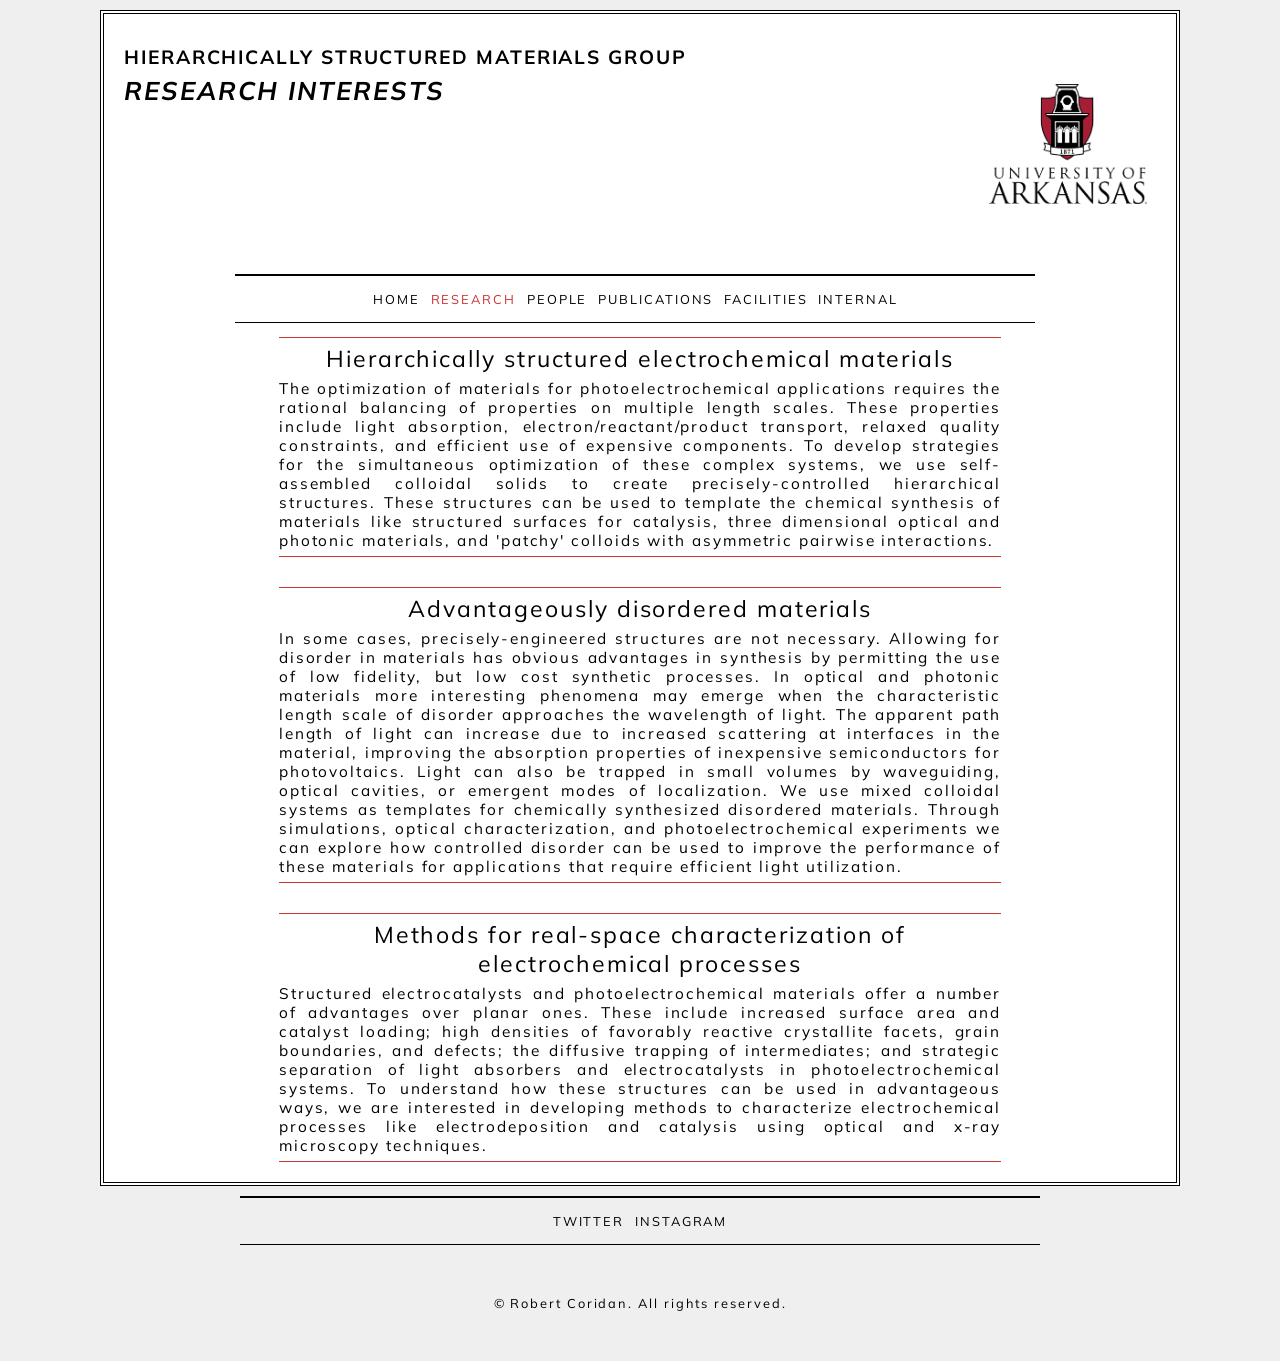
<file: research.html>
<!DOCTYPE html>
<html>
	<head>
		<title>Research - Hierarchically structured materials group</title>
		<link href="css/default.css" rel="stylesheet" type="text/css" media="all" />
		<link href="css/grid.css" rel="stylesheet" type="text/css" media="all" />
		<link href="css/reslayout.css" rel="stylesheet" type="text/css" media="all" />

		<link href='http://fonts.googleapis.com/css?family=Lato:400,700&subset=latin,latin-ext' rel='stylesheet' type='text/css'>
		<link href='http://fonts.googleapis.com/css?family=Muli' rel='stylesheet' type='text/css'>
	</head>
	<body>
		<div id="page">
			<div class="header">	
				<div class="text">
					<h2>Hierarchically structured materials group</h2>
					<h1><em>Research Interests</em></h1>
					<h2>  </h2>
					<h2> </h2>
				</div>
				<div class="image"><a href="http://www.uark.edu"><img src="images/UA_Logo.png"></a></div>
					<div class="afterNav"></div>
				<nav><ul id="navigation">
					<li><a href="index.html">Home</a></li>
					<li><a href="research.html" class="on">Research</a></li>
					<li><a href="people.html">People</a></li>
					<li><a href="publications.html">Publications</a></li>
					<li><a href="facilities.html">Facilities</a></li>
					<li><a href="https://rcoridan.slack.com">Internal</a></li>
					<div class="afterNav"></div>
				</ul></nav>
			</div>
			<div class="interest">
				<!-- <div class="image">
				</div> -->
				<div class='title'> Hierarchically structured electrochemical materials</div>

				<div class='summary'>
					The optimization of materials for photoelectrochemical applications requires the rational balancing of properties on multiple length scales.  These properties include light absorption, electron/reactant/product transport, relaxed quality constraints, and efficient use of expensive components.  To develop strategies for the simultaneous optimization of these complex systems, we use self-assembled colloidal solids to create precisely-controlled hierarchical structures.  These structures can be used to template the chemical synthesis of materials like structured surfaces for catalysis, three dimensional optical and photonic materials, and 'patchy' colloids with asymmetric pairwise interactions.
				</div>

			</div><div class="afterInterest"></div>

			<div class="interest">
				<!-- <div class="image">
				</div> -->
				<div class='title'> Advantageously disordered materials</div>

				<div class='summary'>
					In some cases, precisely-engineered structures are not necessary.  Allowing for disorder in materials has obvious advantages in synthesis by permitting the use of low fidelity, but low cost synthetic processes.  In optical and photonic materials more interesting phenomena may emerge when the characteristic length scale of disorder approaches the wavelength of light.  The apparent path length of light can increase due to increased scattering at interfaces in the material, improving the absorption properties of inexpensive semiconductors for photovoltaics.  Light can also be trapped in small volumes by waveguiding, optical cavities, or emergent modes of localization.  We use mixed colloidal systems as templates for chemically synthesized disordered materials.  Through simulations, optical characterization, and photoelectrochemical experiments we can explore how controlled disorder can be used to improve the performance of these materials for applications that require efficient light utilization.
				</div>

			</div><div class="afterInterest"></div>
			
			<div class="interest">
				<!-- <div class="image">
				</div> -->
				<div class='title'> Methods for real-space characterization of electrochemical processes</div>

				<div class='summary'>
					Structured electrocatalysts and photoelectrochemical materials offer a number of advantages over planar ones.  These include increased surface area and catalyst loading; high densities of favorably reactive crystallite facets, grain boundaries, and defects; the diffusive trapping of intermediates; and strategic separation of light absorbers and electrocatalysts in photoelectrochemical systems.  To understand how these structures can be used in advantageous ways, we are interested in developing methods to characterize electrochemical processes like electrodeposition and catalysis using optical and x-ray microscopy techniques.  
				</div>

			</div><div class="afterInterest"></div>
		</div>
		<footer>
		<ul class="contact">
			<li><a href="https://twitter.com/coridanlab" class="icon icon-twitter"><span>Twitter</span></a></li>
			<li><a href="https://instagram.com/coridanlab" class="icon icon-instagram"><span>Instagram</span></a></li>
		</ul>
		<p><div class="text">&copy; Robert Coridan. All rights reserved.</div></p>
		</footer>

<!-- Global site tag (gtag.js) - Google Analytics -->
<script async src="https://www.googletagmanager.com/gtag/js?id=UA-66024125-1"></script>
<script>
  window.dataLayer = window.dataLayer || [];
  function gtag(){dataLayer.push(arguments);}
  gtag('js', new Date());

  gtag('config', 'UA-66024125-1');
</script>
		<! -- replaced 'src="//gc.zgo.at/count.js"' with 'src="count.js"' --> 
<script data-goatcounter="https://coridanlab.goatcounter.com/count"
        async src="count.js"></script>

	</body>
</html>
</file>
<file: css/default.css>
body {
	font-size: 80%;
	font-family: 'Muli',sans-serif;
	letter-spacing: 0.15em;	
	background-color: #efefef;}
#page {
	width: 1080px;
	overflow: auto;
	margin: 10px auto 10px auto;
	padding: 20px;
	border: 4px double #000;
	background-color: #ffffff;}
#logo {
	width: 150px;
	margin: 10px auto 25px auto;
}

.header {
	height: 220px;
	display: inline-block;
}

.header .text{
	width: 860px;
	height: 220px;
}
.header h1, h2 {
	font-family: "Muli", sans-serif;
	line-height: 75%;
	text-transform: uppercase;
}
.header .image{
}

.header img{
	height:120px;
	float:right;
	/*margin-left:120px;*/
}
.header .image,
.header .text{
	display: inline-block;
	vertical-align: middle;
}
.header .afterNav {
	clear:left;
}



nav ul {
	width: 800px;
	padding: 15px;
	margin: 0px auto 0px auto;
	border-top: 2px solid #000;
	border-bottom: 1px solid #000;
	text-align: center;}
nav li {
	display: inline;
	margin: 0px 3px;}

nav {
	width:900px;
	margin:20px auto 20px auto;
}
nav .afterNav{
	clear:left;
}

footer .text{
	text-align: center;
	/*display: inline-block;*/
}

footer ul {
	width: 800px;
	padding: 15px;
	margin: 0px auto 0px auto;
	border-top: 2px solid #000;
	border-bottom: 1px solid #000;
	text-align: center;}
footer li {
	display: inline;
	margin: 0px 3px;}
p {
	text-align: center;
	width: 600px; 
	margin: 50px auto 50px auto; 
	font-weight: normal;}
a {
	color: #000000;
	text-transform: uppercase;
	text-decoration: none;
	/*padding: 6px 18px 5px 18px;*/}
a:hover, a.on {
	color: #cc3333;}
img.align-left {
	float: left;
	margin-right: 10px;
}
</file>
<file: css/grid.css>
.container
{
    width: 300px;
    height: 300px;
}
.column4 {
    float: left;
    position: relative;
    width: 25%;
    box-sizing: border-box;
    display: inline;
    
    /*for demo purposes only */
    
/*  background: #f2f2f2;
    border: 1px solid #e6e6e6;
    box-sizing: border-box;*/
}

.column4-offset-1 {
    left: 25%;
}
.column4-offset-2 {
    left: 50%;
}
.column4-offset-3 {
    left: 75%;
}

.column4-inset-1 {
    left: -25%;
}
.column4-inset-2 {
    left: -50%;
}
.column4-inset-3 {
    left: -75%;
}



.column3 {
    float: left;
    position:relative;
    width: 33%;
    
    /*for demo purposes only */
    
/*  background: #f2f2f2;
    border: 1px solid #e6e6e6;
    box-sizing: border-box;*/
}

.column3-offset-1 {
    left: 33%;
}
.column3-offset-2 {
    left: 66%;
}

.column3-inset-1 {
    left: -33%;
}
.column3-inset-2 {
    left: -33%;
}
</file>
<file: css/layout.css>
* {
  -webkit-box-sizing: border-box;
     -moz-box-sizing: border-box;
          box-sizing: border-box;
}

.middle{
	width: 95%;
	margin-left: auto;
	margin-right: auto;
	margin: 30px auto;
	/*display: inline-block;*/
	/*border: solid blue 5px;*/
	overflow: auto;
	letter-spacing: 0.1em;
	vertical-align: middle;
}

.middle .article{
	width:450px;
	display:inline-block;
	float: left;
	margin: 10px 15px 10px 15px;
	text-align: center;
	font-size: 1.4em;
	vertical-align: middle;
}

.middle .image{
	width:250px;
	height:250px;
	float:left;
	display:inline-block;
	font-size: 1.4em;
	vertical-align: middle;
	padding: 15px;
	margin: 0px auto 0px auto;
	border-left: 1px solid #000;
	border-right: 1px solid #000;
	text-align: center;
}

.middle .imageL{
	width:250px;
	height:250px;
	float:left;
	display:inline-block;
	font-size: 1.4em;
	vertical-align: middle;
	padding: 15px;
	margin: 0px auto 0px auto;
	border-left: 1px solid #000;
	border-right: 1px solid #000;
	text-align: center;
}

.middle .imageR{
	width:250px;
	height:250px;
	float:right;
	display:inline-block;
	font-size: 1.4em;
	vertical-align: middle;
	padding: 15px;
	margin: 0px auto 0px auto;
	border-left: 1px solid #000;
	border-right: 1px solid #000;
	text-align: center;
}


/*.slideContainer{

	width:500px;
	height:350px;
	float: right;

}

.slideContainer img{
	width:450px;
	height: auto;
}
*/
.front {
	width: 80%;
	margin-left: auto;
	margin-right: auto;
	margin: 30px auto;
	/*display: inline-block;*/
	/*border: solid blue 5px;*/
	overflow: auto;
	letter-spacing: 0.1em
}

.recentNews {
	display: inline-block;
	float: left;
	width: 42%;
	/*height: 200px;*/
	margin:1em;
	/*border: solid red 2px;*/
}
.recentNews h1{
	text-align: center;
	background-color:#DDDCC5;
	color:#611427;
	font-size:1.5em;
	border: 1px solid #000;
}


.recentNews ul{
	width:auto;
	margin:5px;
	text-align: left;
	margin: 0px auto 0px auto;
	border-top: none;
	border-bottom: none;

}
.recentNews li{
	display: list-item;
	margin-bottom: 0.5em;
}

.recentNews a{

}

.recentPubs {
	display: inline-block;
	text-align: right;
	float: right;
	width: 42%;
	/*height: 200px;*/
	margin:1em;
	/*border: solid green 2px;*/
}



.recentPubs h1{
	text-align: center;
	background-color:#DDDCC5;
	color:#611427;
	font-size:1.5em;
	border: 1px solid #000;
}
.recentPubs ul{
	width:auto;
	margin:5px;
	text-align: left;
	margin: 0px auto 0px auto;
	border-top: none;
	border-bottom: none;

}
.recentPubs li{
	display: list-item;
	margin-bottom: 0.5em;
}

.recentPubs a{

}

.afterRecent{
	clear:left;
}
</file>
<file: css/facilities.css>
* {
  -webkit-box-sizing: border-box;
     -moz-box-sizing: border-box;
          box-sizing: border-box;
}


.ourLab{
	width:700px;
	margin-top: 30px;
	margin-left: auto;
	margin-right: auto;
      border-radius: 20px;
      background: #FFFFFF;
      background: rgba(204,51,51,0.2);
}

.ourLab h1{
    margin-top:10px;
    font-size: 1.8em;
    background: #FFFFFF;
    background:rgba(204,51,51,0.5);
    text-align:left middle;
    padding-left: 30px;
    padding-right: 30px;
    border: 1px solid #000;
    width:auto;
    margin-left: 70px;
    margin-right: 70px;

}


.campusLab{
  width:700px;
  margin-top: 30px;
  margin-left: auto;
  margin-right: auto;
      border-radius: 20px;
      background: #FFFFFF;
      background: rgba(149,137,118,0.2);
}

.campusLab h1{
    margin-top:10px;
    font-size: 1.8em;
      background: #FFFFFF;
      background: rgba(149,137,118,0.2);
    text-align:left middle;
    padding-left: 30px;
    padding-right: 30px;
    border: 1px solid #000;
    width:auto;
    margin-left: 70px;
    margin-right: 70px;

}


.externalLab{
  width:700px;
  margin-top: 30px;
  margin-left: auto;
  margin-right: auto;
      border-radius: 20px;
      background: #FFFFFF;
      background: rgba(29,35,38,0.2);
}

.externalLab h1{
    margin-top:10px;
    font-size: 1.8em;
      background: #FFFFFF;
      background: rgba(29,35,38,0.2);
    text-align:left middle;
    padding-left: 30px;
    padding-right: 30px;
    border: 1px solid #000;
    width:auto;
    margin-left: 70px;
    margin-right: 70px;

}

ul.mem-list {
  list-style-type: none;
  margin: 0;
  padding: 0;
  text-align: center;
}
 
ul.mem-list li {
  display: inline-block;
  height: 160px;
  margin: 0 1em 1em 0;
  position: relative;
  width: 300px;
  border: 1px solid rgba(0,0,0,0.5);
  border-radius: 20px;
}

ul.mem-list img{
	
  border-radius: 20px;
}

span.text-content {
  background: rgba(0,0,0,0.5);
  color: white;
  cursor: pointer;
  display: table;
  height: 160px;
  left: 0;
  position: absolute;
  top: 0;
  width: 300px;
  border-radius: 20px;
}
 
span.text-content span {
  display: table-cell;
  text-align: center;
  vertical-align: middle;
  border-radius: 20px;
}

span.text-content {
  background: rgba(0,0,0,0.5);
  color: white;
  cursor: pointer;
  display: table;
  height: 160px;
  left: 0;
  position: absolute;
  top: 0;
  width: 300px;
  opacity: 0;
  border-radius: 20px;
}
 
ul.mem-list li:hover span.text-content {
  opacity: 1;
}

span.text-content {
  background: rgba(0,0,0,0.5);
  color: white;
  cursor: pointer;
  display: table;
  height: 160px;
  left: 0;
  position: absolute;
  top: 0;
  width: 300px;
  opacity: 0;
  -webkit-transition: opacity 500ms;
  -moz-transition: opacity 500ms;
  -o-transition: opacity 500ms;
  transition: opacity 500ms;
}
</file>
<file: css/peoplelayout.css>
* {
  -webkit-box-sizing: border-box;
     -moz-box-sizing: border-box;
          box-sizing: border-box;
}

.labpi{
	width: 70%;
	margin-left: auto;
	margin-right: auto;
	margin-top: 30px;
	border-top:1px solid #cc3333;
	border-bottom:1px solid #cc3333;
	min-height: 270px;
}

.labpi .image{
	display: inline-block;
	float:left;
	margin: 10px 15px 10px 15px;
	vertical-align: middle;
	width:200px;
	height:200px;
	padding: 15px;
	margin: 0px auto 0px auto;
	border-radius: 10px;
}

.labpi .text{
	margin-left: 5px;
}

.labpi .name{
	text-align: right;
	font-size: 1.6em;
	margin-top: 6px;
	margin-bottom: 6px;
}

.labpi .position{
	text-align: right;
	font-size: 1.4em;
	margin-top: 6px;
	margin-bottom: 6px;
}

.labpi .cv{
	text-align: right;
	font-size: 1.2em;
	margin-bottom: 6px;
}

.labpi .interests{
	text-align: right;
	font-size: 1.2em;
	margin-bottom: 6px;
}

.labpi .address{
	text-align: right;
	font-size: 1.2em;
	margin-bottom: 6px;
	margin-top: 12px;
}

.opening {
	text-align: center;
	width:70%;
	font-size:1.6em;
	border: 2px solid #000;
	margin-left: auto;
	margin-right: auto;
	margin-top: 30px;
}


.afterlabpi{
	clear:left;
}

.memberArea{
	width:850px;
	margin-top: 20px;
	margin-left: auto;
	margin-right: auto;
}

ul.mem-list {
  list-style-type: none;
  margin: 0;
  padding: 0;
  text-align: center;
}
 
ul.mem-list li {
  display: inline-block;
  height: 250px;
  margin: 0 1em 1em 0;
  position: relative;
  width: 250px;
  border: 1px solid rgba(0,0,0,0.5);
  border-radius: 20px;
}


.alumniArea {
  text-align: left;
  width:70%;
  font-size:1.8em;
  text-decoration: underline;
}

ul.alumni-list li {
  text-align: left;
  font-size:1.4em;
  text-decoration: none;
}

ul.mem-list img{
	
  border-radius: 20px;
}

span.text-content {
  background: rgba(0,0,0,0.5);
  color: white;
  cursor: pointer;
  display: table;
  height: 250px;
  left: 0;
  position: absolute;
  top: 0;
  width: 250px;
  border-radius: 20px;
}
 
span.text-content span {
  display: table-cell;
  text-align: center;
  vertical-align: middle;
  border-radius: 20px;
}

span.text-content {
  background: rgba(0,0,0,0.5);
  color: white;
  cursor: pointer;
  display: table;
  height: 250px;
  left: 0;
  position: absolute;
  top: 0;
  width: 250px;
  opacity: 0;
  border-radius: 20px;
}
 
ul.mem-list li:hover span.text-content {
  opacity: 1;
}

span.text-content {
  background: rgba(0,0,0,0.5);
  color: white;
  cursor: pointer;
  display: table;
  height: 250px;
  left: 0;
  position: absolute;
  top: 0;
  width: 250px;
  opacity: 0;
  -webkit-transition: opacity 500ms;
  -moz-transition: opacity 500ms;
  -o-transition: opacity 500ms;
  transition: opacity 500ms;
}
</file>
<file: css/publications.css>
* {
  -webkit-box-sizing: border-box;
     -moz-box-sizing: border-box;
          box-sizing: border-box;
}


.atArk{
	width:700px;
	margin-top: 30px;
	margin-left: auto;
	margin-right: auto;
      border-radius: 20px;
      background: #FFFFFF;
      background: rgba(204,51,51,0.2);
}

.atArk h1{
    margin-top:10px;
    font-size: 1.8em;
    background: #FFFFFF;
    background:rgba(204,51,51,0.5);
    text-align:left middle;
    padding-left: 30px;
    padding-right: 30px;
    border: 1px solid #000;
    width:auto;
    margin-left: 70px;
    margin-right: 70px;

}

.atArk ol{
  
}
.atArk li{
  margin-bottom: 0.5em;
}
.atArk li:hover{
  background-color: yellow;

}


.atCaltech{
  width:700px;
  margin-top: 30px;
  margin-left: auto;
  margin-right: auto;
      border-radius: 20px;
      background: #FFFFFF;
      background: rgba(149,137,118,0.2);
}

.atCaltech h1{
    margin-top:10px;
    font-size: 1.8em;
    background: #FFFFFF;
    background:rgba(149,137,118,0.5);
    text-align:left middle;
    padding-left: 30px;
    padding-right: 30px;
    border: 1px solid #000;
    width:auto;
    margin-left: 70px;
    margin-right: 70px;

}

.atCaltech ol{

}
.atCaltech li{
  margin-bottom: 0.5em;
}
.atCaltech li:hover{
  background-color: yellow;

}


.atUIUC{
  width:700px;
  margin-top: 30px;
  margin-left: auto;
  margin-right: auto;
      border-radius: 20px;
      background: #FFFFFF;
      background: rgba(29,35,38,0.2);
}

.atUIUC h1{
    margin-top:10px;
    font-size: 1.8em;
    background: #FFFFFF;
    background:rgba(29,35,38,0.2);
    text-align:left middle;
    padding-left: 30px;
    padding-right: 30px;
    border: 1px solid #000;
    width:auto;
    margin-left: 70px;
    margin-right: 70px;
}

.atUIUC ol{
}
.atUIUC li{
  margin-bottom: 0.5em;
}
.atUIUC li:hover{
  background-color: yellow;

}

ul.mem-list {
  list-style-type: none;
  margin: 0;
  padding: 0;
  text-align: center;
}
 
ul.mem-list li {
  display: inline-block;
  height: 160px;
  margin: 0 1em 1em 0;
  position: relative;
  width: 300px;
  border: 1px solid rgba(0,0,0,0.5);
  border-radius: 20px;
}

ul.mem-list img{
	
  border-radius: 20px;
}

span.text-content {
  background: rgba(0,0,0,0.5);
  color: white;
  cursor: pointer;
  display: table;
  height: 160px;
  left: 0;
  position: absolute;
  top: 0;
  width: 300px;
  border-radius: 20px;
}
 
span.text-content span {
  display: table-cell;
  text-align: center;
  vertical-align: middle;
  border-radius: 20px;
}

span.text-content {
  background: rgba(0,0,0,0.5);
  color: white;
  cursor: pointer;
  display: table;
  height: 160px;
  left: 0;
  position: absolute;
  top: 0;
  width: 300px;
  opacity: 0;
  border-radius: 20px;
}
 
ul.mem-list li:hover span.text-content {
  opacity: 1;
}

span.text-content {
  background: rgba(0,0,0,0.5);
  color: white;
  cursor: pointer;
  display: table;
  height: 160px;
  left: 0;
  position: absolute;
  top: 0;
  width: 300px;
  opacity: 0;
  -webkit-transition: opacity 500ms;
  -moz-transition: opacity 500ms;
  -o-transition: opacity 500ms;
  transition: opacity 500ms;
}
</file>
<file: css/reslayout.css>
* {
  -webkit-box-sizing: border-box;
     -moz-box-sizing: border-box;
          box-sizing: border-box;
}

.interest{
	width: 70%;
	margin-left: auto;
	margin-right: auto;
	margin-top: 30px;
	border-top:1px solid #cc3333;
	border-bottom:1px solid #cc3333;
}

.interest .image{
	display: inline-block;
	float:left;
	margin: 10px 15px 10px 15px;
	vertical-align: middle;
	width:200px;
	height:150px;
	padding: 15px;
	margin: 0px auto 0px auto;
	border-radius: 10px;
}

.interest .title{
	text-align: center;
	font-size: 1.8em;
	margin-top: 6px;
	margin-bottom: 6px;
}

.interest .summary{
	text-align: justify;
	font-size: 1.2em;
	margin-bottom: 6px;
}



.afterInterest{
	clear:left;
}
</file>
